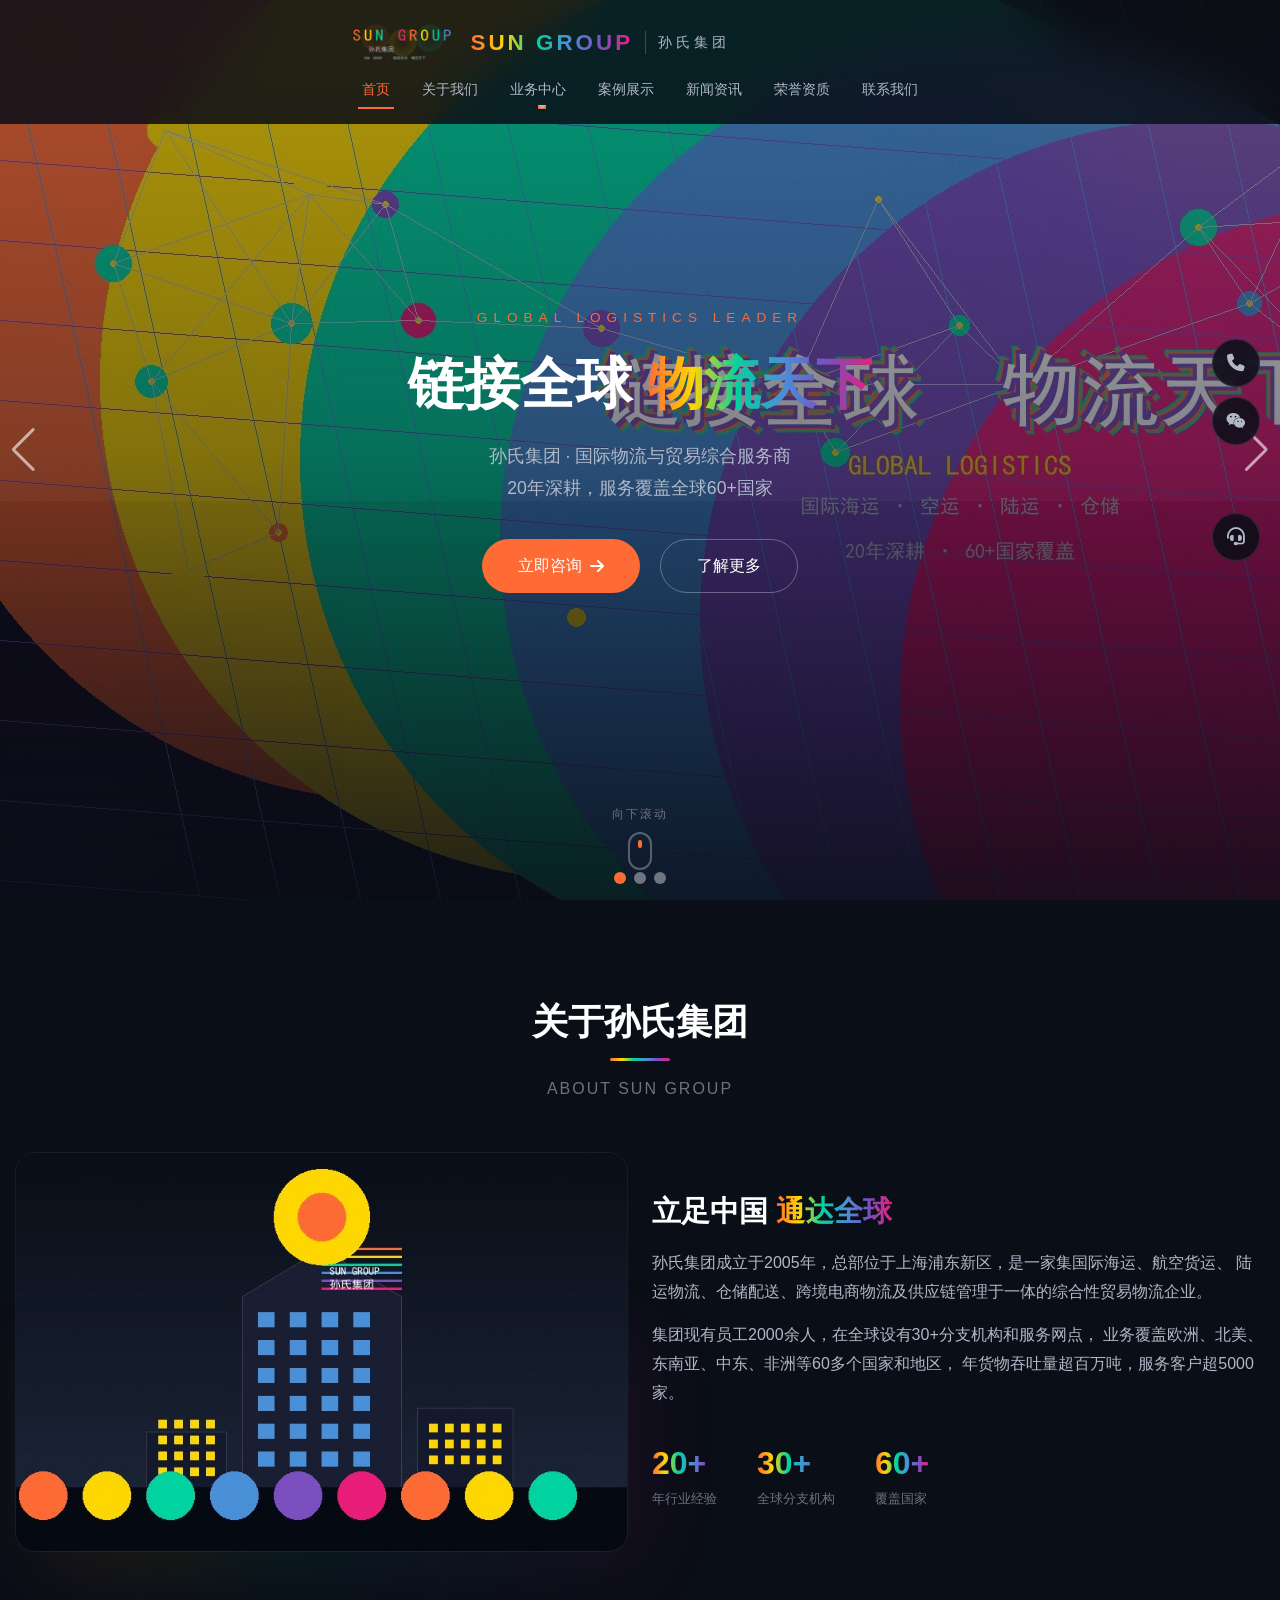
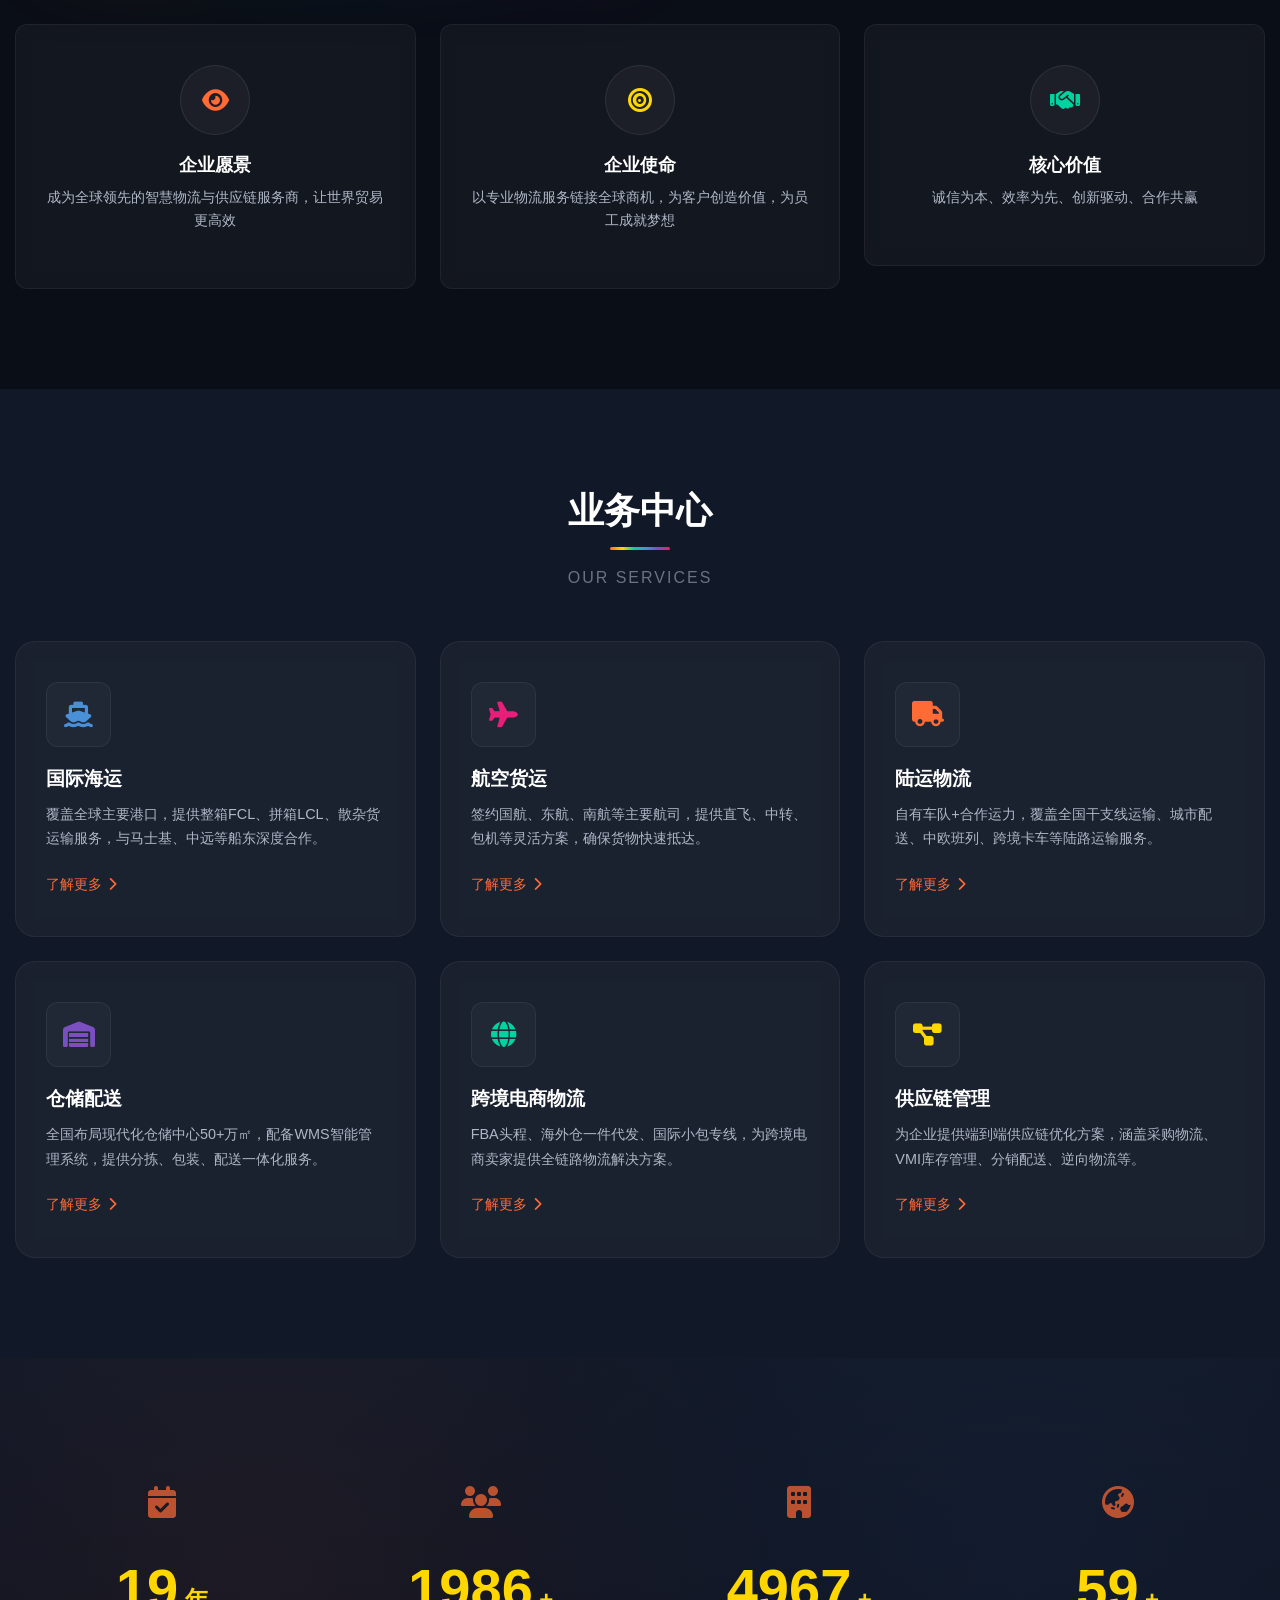
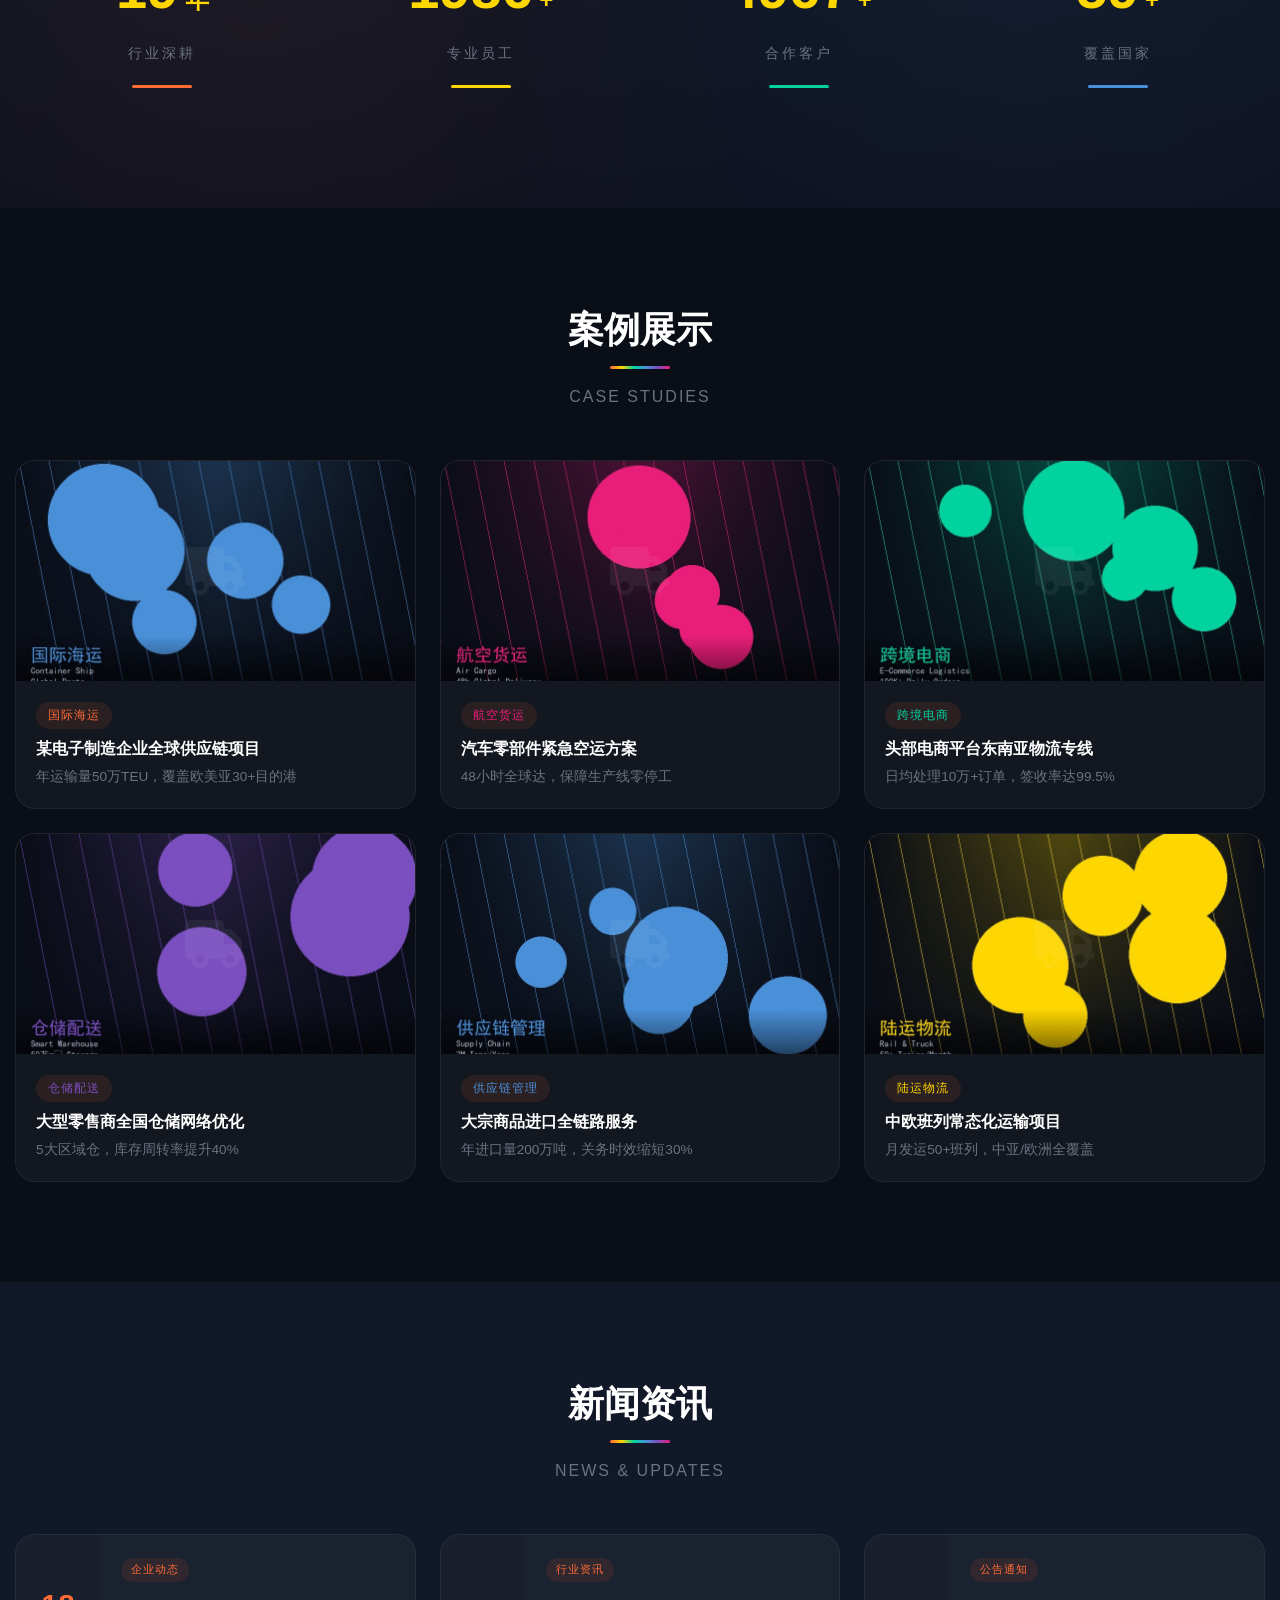
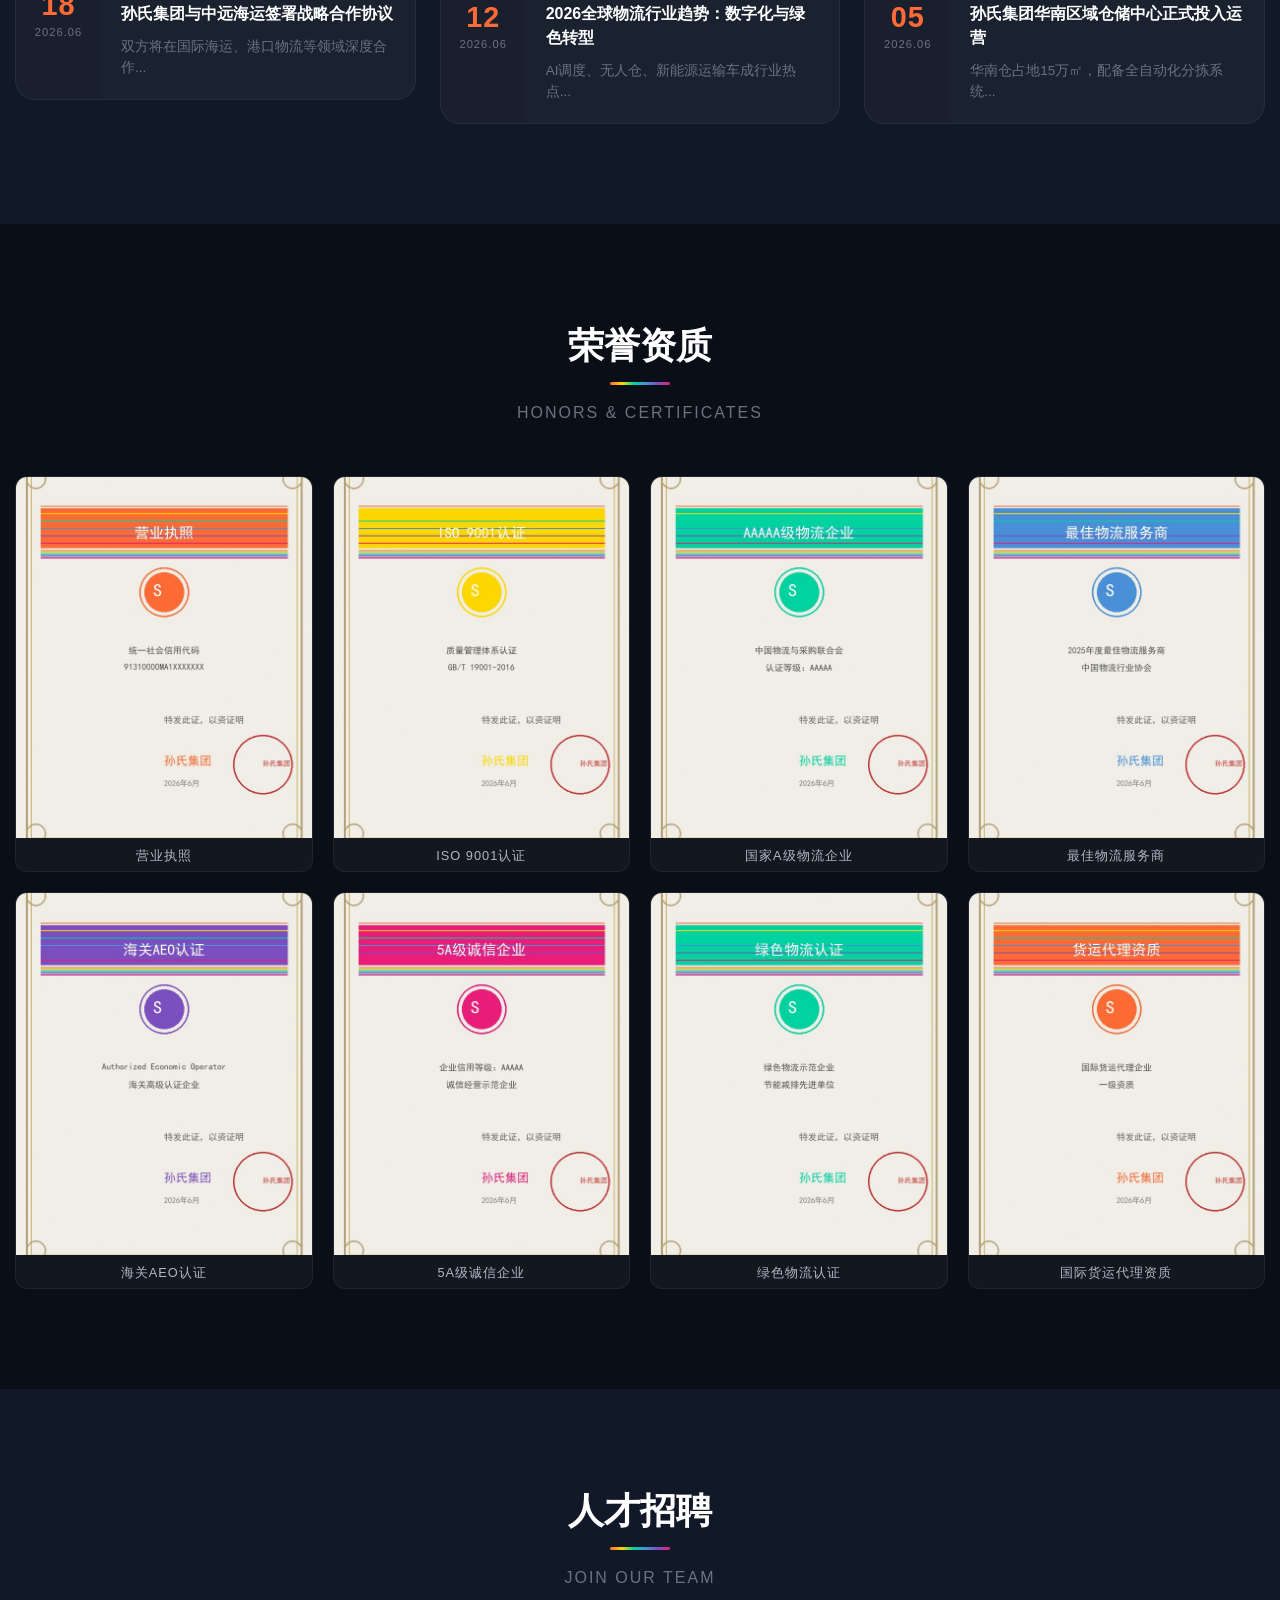
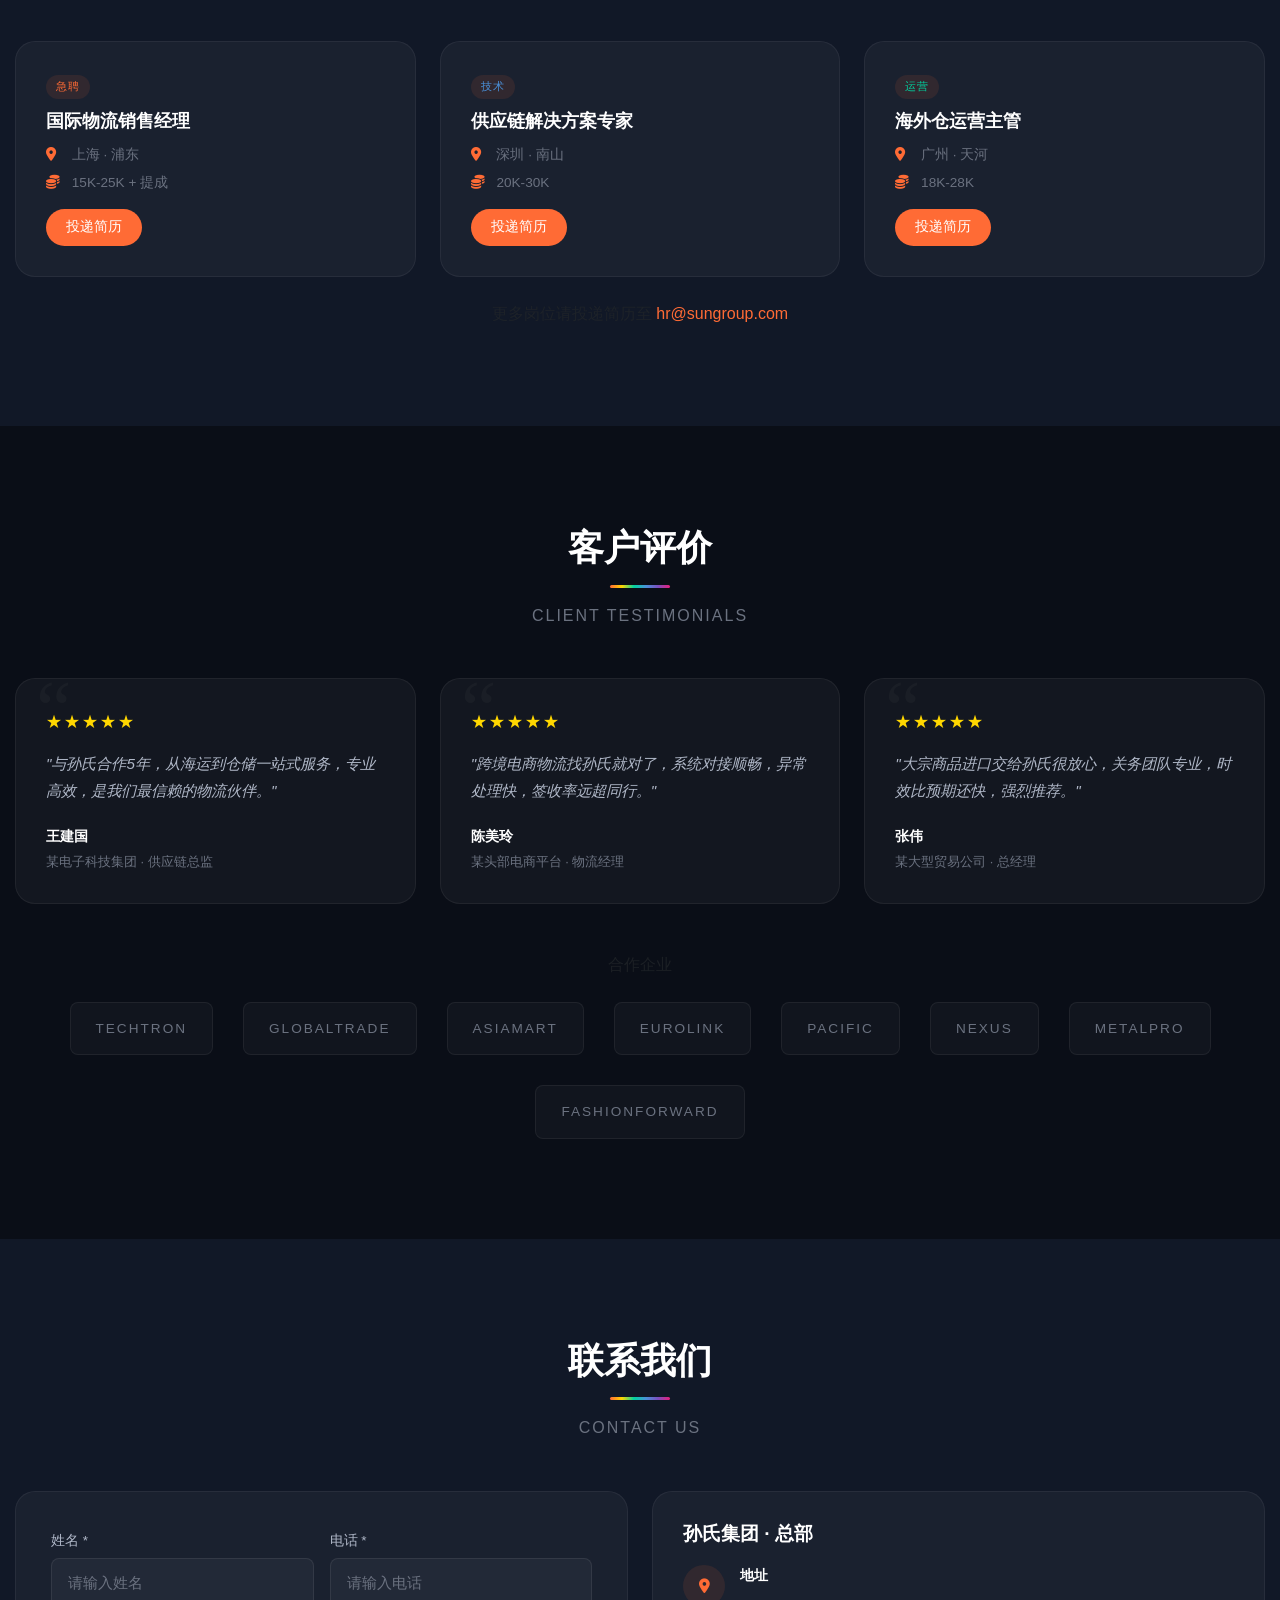
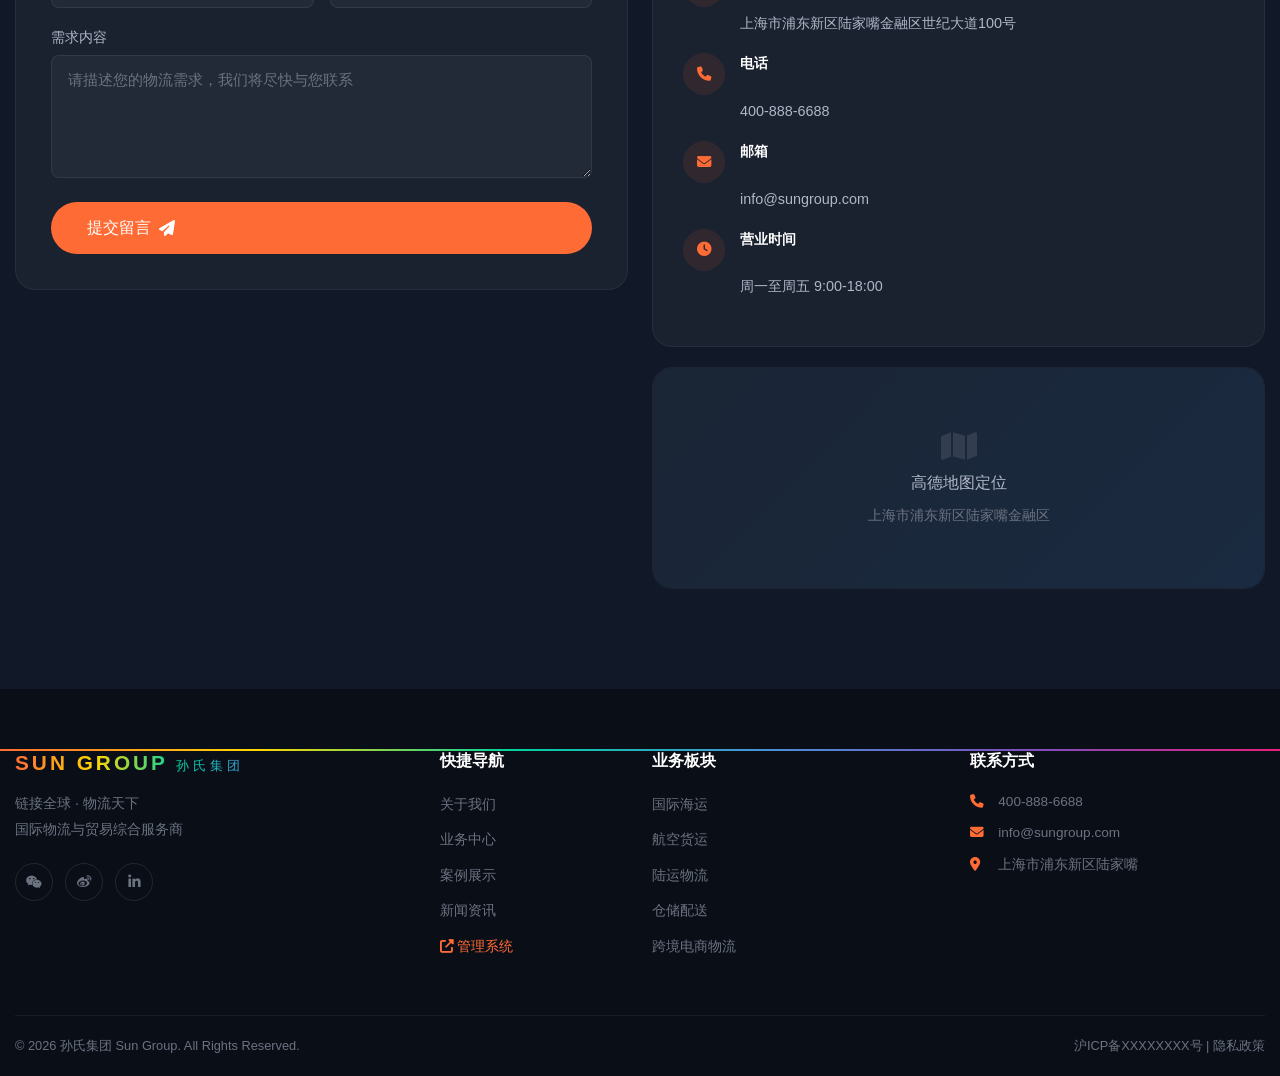
<file: index.html>
<!DOCTYPE html>
<html lang="zh-CN">
<head>
  <meta charset="UTF-8">
  <meta name="viewport" content="width=device-width, initial-scale=1.0">
  <meta name="description" content="孙氏集团 - 国际物流与贸易综合服务商。提供海运、空运、陆运、仓储、跨境电商物流一站式解决方案。链接全球，物流天下。">
  <meta name="keywords" content="孙氏集团,国际物流,贸易,海运,空运,仓储,跨境电商物流,供应链">
  <title>孙氏集团 | 国际物流与贸易综合服务商</title>

  <!-- Bootstrap 5.3 CSS -->
  <link href="https://cdn.jsdelivr.net/npm/bootstrap@5.3.3/dist/css/bootstrap.min.css" rel="stylesheet">
  <!-- Font Awesome 6 -->
  <link rel="stylesheet" href="https://cdn.jsdelivr.net/npm/@fortawesome/fontawesome-free@6.5.1/css/all.min.css">
  <!-- Swiper CSS -->
  <link rel="stylesheet" href="https://cdn.jsdelivr.net/npm/swiper@11/swiper-bundle.min.css">
  <!-- AOS CSS -->
  <link href="https://cdn.jsdelivr.net/npm/aos@2.3.4/dist/aos.css" rel="stylesheet">

  <link rel="stylesheet" href="css/style.css">
  <link rel="stylesheet" href="css/responsive.css">
  <link rel="icon" href="images/favicon.ico" type="image/x-icon">
</head>
<body>

  <!-- Navigation -->
  <nav id="navbar" class="navbar navbar-expand-lg fixed-top">
    <div class="container-custom">
      <a class="navbar-brand" href="#home">
        <img src="images/logo.png" alt="孙氏集团" class="brand-logo">
        <span class="brand-text">SUN GROUP</span>
        <span class="brand-cn">孙氏集团</span>
      </a>
      <button class="navbar-toggler" type="button" id="navToggle" aria-label="导航菜单">
        <span class="toggler-bar"></span>
        <span class="toggler-bar"></span>
        <span class="toggler-bar"></span>
      </button>
      <div class="collapse navbar-collapse" id="navMenu">
        <ul class="navbar-nav ms-auto">
          <li class="nav-item"><a class="nav-link active" href="#home">首页</a></li>
          <li class="nav-item"><a class="nav-link" href="#about">关于我们</a></li>
          <li class="nav-item dropdown">
            <a class="nav-link dropdown-toggle" href="#" role="button" data-bs-toggle="dropdown">
              业务中心
            </a>
            <ul class="dropdown-menu">
              <li><a class="dropdown-item" href="#products">国际海运</a></li>
              <li><a class="dropdown-item" href="#products">航空货运</a></li>
              <li><a class="dropdown-item" href="#products">陆运物流</a></li>
              <li><a class="dropdown-item" href="#products">仓储配送</a></li>
              <li><a class="dropdown-item" href="#products">跨境电商</a></li>
              <li><a class="dropdown-item" href="#products">供应链管理</a></li>
            </ul>
          </li>
          <li class="nav-item"><a class="nav-link" href="#cases">案例展示</a></li>
          <li class="nav-item"><a class="nav-link" href="#news">新闻资讯</a></li>
          <li class="nav-item"><a class="nav-link" href="#honor">荣誉资质</a></li>
          <li class="nav-item"><a class="nav-link" href="#contact">联系我们</a></li>
        </ul>
      </div>
    </div>
    <div class="navbar-rainbow-line"></div>
  </nav>

  <!-- Hero Banner -->
  <section id="home" class="hero-section">
    <div class="swiper hero-swiper">
      <div class="swiper-wrapper">

        <!-- Slide 1 -->
        <div class="swiper-slide hero-slide slide-1" style="background-image: url('images/banner/slide-1.jpg');">
          <div class="hero-overlay"></div>
          <div class="hero-content" data-aos="fade-up">
            <p class="hero-tagline">GLOBAL LOGISTICS LEADER</p>
            <h1 class="hero-title">链接全球 <span class="highlight">物流天下</span></h1>
            <p class="hero-desc">孙氏集团 · 国际物流与贸易综合服务商<br>20年深耕，服务覆盖全球60+国家</p>
            <div class="hero-btns">
              <a href="#contact" class="btn btn-primary-custom">立即咨询 <i class="fas fa-arrow-right"></i></a>
              <a href="#about" class="btn btn-outline-custom">了解更多</a>
            </div>
          </div>
        </div>

        <!-- Slide 2 -->
        <div class="swiper-slide hero-slide slide-2" style="background-image: url('images/banner/slide-2.jpg');">
          <div class="hero-overlay"></div>
          <div class="hero-content">
            <p class="hero-tagline">SMART SUPPLY CHAIN</p>
            <h1 class="hero-title">智慧供应链 <span class="highlight">解决方案</span></h1>
            <p class="hero-desc">从港口到门，从仓储到配送，一站式全链路服务</p>
            <div class="hero-btns">
              <a href="#products" class="btn btn-primary-custom">探索业务 <i class="fas fa-arrow-right"></i></a>
              <a href="#cases" class="btn btn-outline-custom">查看案例</a>
            </div>
          </div>
        </div>

        <!-- Slide 3 -->
        <div class="swiper-slide hero-slide slide-3" style="background-image: url('images/banner/slide-3.jpg');">
          <div class="hero-overlay"></div>
          <div class="hero-content">
            <p class="hero-tagline">TRUSTED BY 5000+ CLIENTS</p>
            <h1 class="hero-title">信赖之选 <span class="highlight">共赢未来</span></h1>
            <p class="hero-desc">5000+企业客户的选择，年吞吐量超百万吨</p>
            <div class="hero-btns">
              <a href="#contact" class="btn btn-primary-custom">合作洽谈 <i class="fas fa-arrow-right"></i></a>
              <a href="#about" class="btn btn-outline-custom">集团实力</a>
            </div>
          </div>
        </div>

      </div>
      <!-- Pagination -->
      <div class="swiper-pagination"></div>
      <!-- Navigation arrows -->
      <div class="swiper-button-prev"></div>
      <div class="swiper-button-next"></div>
    </div>
    <!-- Scroll indicator -->
    <div class="scroll-indicator">
      <span>向下滚动</span>
      <div class="scroll-mouse">
        <div class="scroll-wheel"></div>
      </div>
    </div>
  </section>

  <!-- About -->
  <section id="about" class="section-padding bg-primary-dark">
    <div class="container-custom">
      <h2 class="section-title" data-aos="fade-up">关于孙氏集团</h2>
      <p class="section-subtitle" data-aos="fade-up" data-aos-delay="100">ABOUT SUN GROUP</p>
      <div class="row align-items-center mb-5">
        <div class="col-lg-6" data-aos="fade-right">
          <div class="about-image-wrapper">
            <img src="images/about/headquarters.jpg" alt="孙氏集团总部" class="about-image-placeholder">
            <div class="about-image-glow"></div>
          </div>
        </div>
        <div class="col-lg-6" data-aos="fade-left">
          <h3 class="about-heading">立足中国 <span class="highlight">通达全球</span></h3>
          <p class="about-text">
            孙氏集团成立于2005年，总部位于上海浦东新区，是一家集国际海运、航空货运、
            陆运物流、仓储配送、跨境电商物流及供应链管理于一体的综合性贸易物流企业。
          </p>
          <p class="about-text">
            集团现有员工2000余人，在全球设有30+分支机构和服务网点，
            业务覆盖欧洲、北美、东南亚、中东、非洲等60多个国家和地区，
            年货物吞吐量超百万吨，服务客户超5000家。
          </p>
          <div class="about-stats-mini">
            <div class="stat-mini-item">
              <span class="stat-mini-num">20+</span>
              <span class="stat-mini-label">年行业经验</span>
            </div>
            <div class="stat-mini-item">
              <span class="stat-mini-num">30+</span>
              <span class="stat-mini-label">全球分支机构</span>
            </div>
            <div class="stat-mini-item">
              <span class="stat-mini-num">60+</span>
              <span class="stat-mini-label">覆盖国家</span>
            </div>
          </div>
        </div>
      </div>
      <!-- 企业文化卡片 -->
      <div class="row g-4 mt-4">
        <div class="col-md-4" data-aos="fade-up" data-aos-delay="0">
          <div class="culture-card">
            <div class="culture-icon" style="--accent: var(--primary)"><i class="fas fa-eye"></i></div>
            <h4>企业愿景</h4>
            <p>成为全球领先的智慧物流与供应链服务商，让世界贸易更高效</p>
          </div>
        </div>
        <div class="col-md-4" data-aos="fade-up" data-aos-delay="100">
          <div class="culture-card">
            <div class="culture-icon" style="--accent: var(--secondary)"><i class="fas fa-bullseye"></i></div>
            <h4>企业使命</h4>
            <p>以专业物流服务链接全球商机，为客户创造价值，为员工成就梦想</p>
          </div>
        </div>
        <div class="col-md-4" data-aos="fade-up" data-aos-delay="200">
          <div class="culture-card">
            <div class="culture-icon" style="--accent: var(--accent-green)"><i class="fas fa-handshake"></i></div>
            <h4>核心价值</h4>
            <p>诚信为本、效率为先、创新驱动、合作共赢</p>
          </div>
        </div>
      </div>
    </div>
  </section>

  <!-- Products -->
  <section id="products" class="section-padding bg-secondary-dark">
    <div class="container-custom">
      <h2 class="section-title" data-aos="fade-up">业务中心</h2>
      <p class="section-subtitle" data-aos="fade-up" data-aos-delay="100">OUR SERVICES</p>
      <div class="row g-4">
        <div class="col-lg-4 col-md-6" data-aos="fade-up" data-aos-delay="0">
          <div class="service-card">
            <div class="service-icon" style="--accent: var(--accent-blue)">
              <i class="fas fa-ship"></i>
            </div>
            <h4>国际海运</h4>
            <p>覆盖全球主要港口，提供整箱FCL、拼箱LCL、散杂货运输服务，与马士基、中远等船东深度合作。</p>
            <a href="#contact" class="service-link">了解更多 <i class="fas fa-chevron-right"></i></a>
            <div class="service-card-glow"></div>
          </div>
        </div>
        <div class="col-lg-4 col-md-6" data-aos="fade-up" data-aos-delay="100">
          <div class="service-card">
            <div class="service-icon" style="--accent: var(--accent-rose)">
              <i class="fas fa-plane"></i>
            </div>
            <h4>航空货运</h4>
            <p>签约国航、东航、南航等主要航司，提供直飞、中转、包机等灵活方案，确保货物快速抵达。</p>
            <a href="#contact" class="service-link">了解更多 <i class="fas fa-chevron-right"></i></a>
            <div class="service-card-glow"></div>
          </div>
        </div>
        <div class="col-lg-4 col-md-6" data-aos="fade-up" data-aos-delay="200">
          <div class="service-card">
            <div class="service-icon" style="--accent: var(--primary)">
              <i class="fas fa-truck"></i>
            </div>
            <h4>陆运物流</h4>
            <p>自有车队+合作运力，覆盖全国干支线运输、城市配送、中欧班列、跨境卡车等陆路运输服务。</p>
            <a href="#contact" class="service-link">了解更多 <i class="fas fa-chevron-right"></i></a>
            <div class="service-card-glow"></div>
          </div>
        </div>
        <div class="col-lg-4 col-md-6" data-aos="fade-up" data-aos-delay="0">
          <div class="service-card">
            <div class="service-icon" style="--accent: var(--accent-purple)">
              <i class="fas fa-warehouse"></i>
            </div>
            <h4>仓储配送</h4>
            <p>全国布局现代化仓储中心50+万㎡，配备WMS智能管理系统，提供分拣、包装、配送一体化服务。</p>
            <a href="#contact" class="service-link">了解更多 <i class="fas fa-chevron-right"></i></a>
            <div class="service-card-glow"></div>
          </div>
        </div>
        <div class="col-lg-4 col-md-6" data-aos="fade-up" data-aos-delay="100">
          <div class="service-card">
            <div class="service-icon" style="--accent: var(--accent-green)">
              <i class="fas fa-globe"></i>
            </div>
            <h4>跨境电商物流</h4>
            <p>FBA头程、海外仓一件代发、国际小包专线，为跨境电商卖家提供全链路物流解决方案。</p>
            <a href="#contact" class="service-link">了解更多 <i class="fas fa-chevron-right"></i></a>
            <div class="service-card-glow"></div>
          </div>
        </div>
        <div class="col-lg-4 col-md-6" data-aos="fade-up" data-aos-delay="200">
          <div class="service-card">
            <div class="service-icon" style="--accent: var(--secondary)">
              <i class="fas fa-diagram-project"></i>
            </div>
            <h4>供应链管理</h4>
            <p>为企业提供端到端供应链优化方案，涵盖采购物流、VMI库存管理、分销配送、逆向物流等。</p>
            <a href="#contact" class="service-link">了解更多 <i class="fas fa-chevron-right"></i></a>
            <div class="service-card-glow"></div>
          </div>
        </div>
      </div>
    </div>
  </section>

  <!-- Data Dashboard -->
  <section id="stats" class="stats-section">
    <div class="stats-overlay"></div>
    <div class="container-custom">
      <div class="row g-4">
        <div class="col-lg-3 col-6" data-aos="fade-up" data-aos-delay="0">
          <div class="stat-card">
            <div class="stat-icon"><i class="fas fa-calendar-check"></i></div>
            <div class="stat-number" data-target="20">0</div>
            <div class="stat-suffix">年</div>
            <div class="stat-label">行业深耕</div>
            <div class="stat-bar" style="--bar-color: var(--primary)"></div>
          </div>
        </div>
        <div class="col-lg-3 col-6" data-aos="fade-up" data-aos-delay="100">
          <div class="stat-card">
            <div class="stat-icon"><i class="fas fa-users"></i></div>
            <div class="stat-number" data-target="2000">0</div>
            <div class="stat-suffix">+</div>
            <div class="stat-label">专业员工</div>
            <div class="stat-bar" style="--bar-color: var(--secondary)"></div>
          </div>
        </div>
        <div class="col-lg-3 col-6" data-aos="fade-up" data-aos-delay="200">
          <div class="stat-card">
            <div class="stat-icon"><i class="fas fa-building"></i></div>
            <div class="stat-number" data-target="5000">0</div>
            <div class="stat-suffix">+</div>
            <div class="stat-label">合作客户</div>
            <div class="stat-bar" style="--bar-color: var(--accent-green)"></div>
          </div>
        </div>
        <div class="col-lg-3 col-6" data-aos="fade-up" data-aos-delay="300">
          <div class="stat-card">
            <div class="stat-icon"><i class="fas fa-earth-asia"></i></div>
            <div class="stat-number" data-target="60">0</div>
            <div class="stat-suffix">+</div>
            <div class="stat-label">覆盖国家</div>
            <div class="stat-bar" style="--bar-color: var(--accent-blue)"></div>
          </div>
        </div>
      </div>
    </div>
  </section>

  <!-- Cases -->
  <section id="cases" class="section-padding bg-primary-dark">
    <div class="container-custom">
      <h2 class="section-title" data-aos="fade-up">案例展示</h2>
      <p class="section-subtitle" data-aos="fade-up" data-aos-delay="100">CASE STUDIES</p>
      <div class="row g-4">
        <div class="col-lg-4 col-md-6" data-aos="fade-up" data-aos-delay="0">
          <div class="case-card" onclick="openLightbox(0)">
            <div class="case-thumb" style="background-image: url('images/cases/case-1.jpg'); background-size: cover;">
              <div class="case-overlay"><span><i class="fas fa-search-plus"></i> 查看详情</span></div>
            </div>
            <div class="case-info">
              <span class="case-tag" style="--tag-color: var(--primary)">国际海运</span>
              <h4>某电子制造企业全球供应链项目</h4>
              <p>年运输量50万TEU，覆盖欧美亚30+目的港</p>
            </div>
          </div>
        </div>
        <div class="col-lg-4 col-md-6" data-aos="fade-up" data-aos-delay="100">
          <div class="case-card" onclick="openLightbox(1)">
            <div class="case-thumb" style="background-image: url('images/cases/case-2.jpg'); background-size: cover;">
              <div class="case-overlay"><span><i class="fas fa-search-plus"></i> 查看详情</span></div>
            </div>
            <div class="case-info">
              <span class="case-tag" style="--tag-color: var(--accent-rose)">航空货运</span>
              <h4>汽车零部件紧急空运方案</h4>
              <p>48小时全球达，保障生产线零停工</p>
            </div>
          </div>
        </div>
        <div class="col-lg-4 col-md-6" data-aos="fade-up" data-aos-delay="200">
          <div class="case-card" onclick="openLightbox(2)">
            <div class="case-thumb" style="background-image: url('images/cases/case-3.jpg'); background-size: cover;">
              <div class="case-overlay"><span><i class="fas fa-search-plus"></i> 查看详情</span></div>
            </div>
            <div class="case-info">
              <span class="case-tag" style="--tag-color: var(--accent-green)">跨境电商</span>
              <h4>头部电商平台东南亚物流专线</h4>
              <p>日均处理10万+订单，签收率达99.5%</p>
            </div>
          </div>
        </div>
        <div class="col-lg-4 col-md-6" data-aos="fade-up" data-aos-delay="0">
          <div class="case-card" onclick="openLightbox(3)">
            <div class="case-thumb" style="background-image: url('images/cases/case-4.jpg'); background-size: cover;">
              <div class="case-overlay"><span><i class="fas fa-search-plus"></i> 查看详情</span></div>
            </div>
            <div class="case-info">
              <span class="case-tag" style="--tag-color: var(--accent-purple)">仓储配送</span>
              <h4>大型零售商全国仓储网络优化</h4>
              <p>5大区域仓，库存周转率提升40%</p>
            </div>
          </div>
        </div>
        <div class="col-lg-4 col-md-6" data-aos="fade-up" data-aos-delay="100">
          <div class="case-card" onclick="openLightbox(4)">
            <div class="case-thumb" style="background-image: url('images/cases/case-5.jpg'); background-size: cover;">
              <div class="case-overlay"><span><i class="fas fa-search-plus"></i> 查看详情</span></div>
            </div>
            <div class="case-info">
              <span class="case-tag" style="--tag-color: var(--accent-blue)">供应链管理</span>
              <h4>大宗商品进口全链路服务</h4>
              <p>年进口量200万吨，关务时效缩短30%</p>
            </div>
          </div>
        </div>
        <div class="col-lg-4 col-md-6" data-aos="fade-up" data-aos-delay="200">
          <div class="case-card" onclick="openLightbox(5)">
            <div class="case-thumb" style="background-image: url('images/cases/case-6.jpg'); background-size: cover;">
              <div class="case-overlay"><span><i class="fas fa-search-plus"></i> 查看详情</span></div>
            </div>
            <div class="case-info">
              <span class="case-tag" style="--tag-color: var(--secondary)">陆运物流</span>
              <h4>中欧班列常态化运输项目</h4>
              <p>月发运50+班列，中亚/欧洲全覆盖</p>
            </div>
          </div>
        </div>
      </div>
    </div>
    <!-- Lightbox -->
    <div id="lightbox" class="lightbox">
      <span class="lightbox-close" onclick="closeLightbox()">&times;</span>
      <button class="lightbox-prev" onclick="changeLightbox(-1)"><i class="fas fa-chevron-left"></i></button>
      <button class="lightbox-next" onclick="changeLightbox(1)"><i class="fas fa-chevron-right"></i></button>
      <div class="lightbox-content" id="lightboxContent"></div>
    </div>
  </section>

  <!-- News -->
  <section id="news" class="section-padding bg-secondary-dark">
    <div class="container-custom">
      <h2 class="section-title" data-aos="fade-up">新闻资讯</h2>
      <p class="section-subtitle" data-aos="fade-up" data-aos-delay="100">NEWS & UPDATES</p>
      <div class="row g-4">
        <div class="col-lg-4 col-md-6" data-aos="fade-up" data-aos-delay="0">
          <div class="news-card">
            <div class="news-date"><span>18</span>2026.06</div>
            <div class="news-body">
              <span class="news-tag">企业动态</span>
              <h4>孙氏集团与中远海运签署战略合作协议</h4>
              <p>双方将在国际海运、港口物流等领域深度合作...</p>
            </div>
          </div>
        </div>
        <div class="col-lg-4 col-md-6" data-aos="fade-up" data-aos-delay="100">
          <div class="news-card">
            <div class="news-date"><span>12</span>2026.06</div>
            <div class="news-body">
              <span class="news-tag">行业资讯</span>
              <h4>2026全球物流行业趋势：数字化与绿色转型</h4>
              <p>AI调度、无人仓、新能源运输车成行业热点...</p>
            </div>
          </div>
        </div>
        <div class="col-lg-4 col-md-6" data-aos="fade-up" data-aos-delay="200">
          <div class="news-card">
            <div class="news-date"><span>05</span>2026.06</div>
            <div class="news-body">
              <span class="news-tag">公告通知</span>
              <h4>孙氏集团华南区域仓储中心正式投入运营</h4>
              <p>华南仓占地15万㎡，配备全自动化分拣系统...</p>
            </div>
          </div>
        </div>
      </div>
    </div>
  </section>

  <!-- Honor -->
  <section id="honor" class="section-padding bg-primary-dark">
    <div class="container-custom">
      <h2 class="section-title" data-aos="fade-up">荣誉资质</h2>
      <p class="section-subtitle" data-aos="fade-up" data-aos-delay="100">HONORS & CERTIFICATES</p>
      <div class="honor-grid">
        <div class="honor-item" data-aos="zoom-in" data-aos-delay="0" onclick="openHonorLightbox(0)">
          <div class="honor-thumb"><img src="images/honor/cert-1.jpg" alt="营业执照"><span>营业执照</span></div>
        </div>
        <div class="honor-item" data-aos="zoom-in" data-aos-delay="50" onclick="openHonorLightbox(1)">
          <div class="honor-thumb"><img src="images/honor/cert-2.jpg" alt="ISO 9001认证"><span>ISO 9001认证</span></div>
        </div>
        <div class="honor-item" data-aos="zoom-in" data-aos-delay="100" onclick="openHonorLightbox(2)">
          <div class="honor-thumb"><img src="images/honor/cert-3.jpg" alt="国家A级物流企业"><span>国家A级物流企业</span></div>
        </div>
        <div class="honor-item" data-aos="zoom-in" data-aos-delay="150" onclick="openHonorLightbox(3)">
          <div class="honor-thumb"><img src="images/honor/cert-4.jpg" alt="最佳物流服务商"><span>最佳物流服务商</span></div>
        </div>
        <div class="honor-item" data-aos="zoom-in" data-aos-delay="200" onclick="openHonorLightbox(4)">
          <div class="honor-thumb"><img src="images/honor/cert-5.jpg" alt="海关AEO认证"><span>海关AEO认证</span></div>
        </div>
        <div class="honor-item" data-aos="zoom-in" data-aos-delay="250" onclick="openHonorLightbox(5)">
          <div class="honor-thumb"><img src="images/honor/cert-6.jpg" alt="5A级诚信企业"><span>5A级诚信企业</span></div>
        </div>
        <div class="honor-item" data-aos="zoom-in" data-aos-delay="300" onclick="openHonorLightbox(6)">
          <div class="honor-thumb"><img src="images/honor/cert-7.jpg" alt="绿色物流认证"><span>绿色物流认证</span></div>
        </div>
        <div class="honor-item" data-aos="zoom-in" data-aos-delay="350" onclick="openHonorLightbox(7)">
          <div class="honor-thumb"><img src="images/honor/cert-8.jpg" alt="国际货运代理资质"><span>国际货运代理资质</span></div>
        </div>
      </div>
    </div>
    <div id="honorLightbox" class="lightbox">
      <span class="lightbox-close" onclick="closeHonorLightbox()">&times;</span>
      <button class="lightbox-prev" onclick="changeHonorLightbox(-1)"><i class="fas fa-chevron-left"></i></button>
      <button class="lightbox-next" onclick="changeHonorLightbox(1)"><i class="fas fa-chevron-right"></i></button>
      <div class="lightbox-content" id="honorLightboxContent"></div>
    </div>
  </section>

  <!-- Recruitment -->
  <section id="recruit" class="section-padding bg-secondary-dark">
    <div class="container-custom">
      <h2 class="section-title" data-aos="fade-up">人才招聘</h2>
      <p class="section-subtitle" data-aos="fade-up" data-aos-delay="100">JOIN OUR TEAM</p>
      <div class="row g-4">
        <div class="col-lg-4 col-md-6" data-aos="fade-up" data-aos-delay="0">
          <div class="job-card">
            <span class="job-type" style="--tag-color: var(--primary)">急聘</span>
            <h4>国际物流销售经理</h4>
            <p class="job-loc"><i class="fas fa-map-marker-alt"></i> 上海 · 浦东</p>
            <p class="job-salary"><i class="fas fa-coins"></i> 15K-25K + 提成</p>
            <a href="#contact" class="btn btn-primary-custom btn-sm">投递简历</a>
          </div>
        </div>
        <div class="col-lg-4 col-md-6" data-aos="fade-up" data-aos-delay="100">
          <div class="job-card">
            <span class="job-type" style="--tag-color: var(--accent-blue)">技术</span>
            <h4>供应链解决方案专家</h4>
            <p class="job-loc"><i class="fas fa-map-marker-alt"></i> 深圳 · 南山</p>
            <p class="job-salary"><i class="fas fa-coins"></i> 20K-30K</p>
            <a href="#contact" class="btn btn-primary-custom btn-sm">投递简历</a>
          </div>
        </div>
        <div class="col-lg-4 col-md-6" data-aos="fade-up" data-aos-delay="200">
          <div class="job-card">
            <span class="job-type" style="--tag-color: var(--accent-green)">运营</span>
            <h4>海外仓运营主管</h4>
            <p class="job-loc"><i class="fas fa-map-marker-alt"></i> 广州 · 天河</p>
            <p class="job-salary"><i class="fas fa-coins"></i> 18K-28K</p>
            <a href="#contact" class="btn btn-primary-custom btn-sm">投递简历</a>
          </div>
        </div>
      </div>
      <div class="text-center mt-4" data-aos="fade-up">
        <p class="text-muted mb-0">更多岗位请投递简历至 <span style="color: var(--primary);">hr@sungroup.com</span></p>
      </div>
    </div>
  </section>

  <!-- Reviews -->
  <section id="reviews" class="section-padding bg-primary-dark">
    <div class="container-custom">
      <h2 class="section-title" data-aos="fade-up">客户评价</h2>
      <p class="section-subtitle" data-aos="fade-up" data-aos-delay="100">CLIENT TESTIMONIALS</p>
      <div class="row g-4 mb-5">
        <div class="col-md-4" data-aos="fade-up" data-aos-delay="0">
          <div class="review-card">
            <div class="review-stars">★★★★★</div>
            <p class="review-text">"与孙氏合作5年，从海运到仓储一站式服务，专业高效，是我们最信赖的物流伙伴。"</p>
            <div class="review-author"><strong>王建国</strong><span>某电子科技集团 · 供应链总监</span></div>
          </div>
        </div>
        <div class="col-md-4" data-aos="fade-up" data-aos-delay="100">
          <div class="review-card">
            <div class="review-stars">★★★★★</div>
            <p class="review-text">"跨境电商物流找孙氏就对了，系统对接顺畅，异常处理快，签收率远超同行。"</p>
            <div class="review-author"><strong>陈美玲</strong><span>某头部电商平台 · 物流经理</span></div>
          </div>
        </div>
        <div class="col-md-4" data-aos="fade-up" data-aos-delay="200">
          <div class="review-card">
            <div class="review-stars">★★★★★</div>
            <p class="review-text">"大宗商品进口交给孙氏很放心，关务团队专业，时效比预期还快，强烈推荐。"</p>
            <div class="review-author"><strong>张伟</strong><span>某大型贸易公司 · 总经理</span></div>
          </div>
        </div>
      </div>
      <div class="client-logos" data-aos="fade-up">
        <p class="text-muted text-center mb-4">合作企业</p>
        <div class="logo-wall">
          <div class="logo-item">TECHTRON</div>
          <div class="logo-item">GLOBALTRADE</div>
          <div class="logo-item">ASIAMART</div>
          <div class="logo-item">EUROLINK</div>
          <div class="logo-item">PACIFIC</div>
          <div class="logo-item">NEXUS</div>
          <div class="logo-item">METALPRO</div>
          <div class="logo-item">FASHIONFORWARD</div>
        </div>
      </div>
    </div>
  </section>

  <!-- Contact -->
  <section id="contact" class="section-padding bg-secondary-dark">
    <div class="container-custom">
      <h2 class="section-title" data-aos="fade-up">联系我们</h2>
      <p class="section-subtitle" data-aos="fade-up" data-aos-delay="100">CONTACT US</p>
      <div class="row g-4">
        <div class="col-lg-6" data-aos="fade-right">
          <form id="contactForm" class="contact-form" onsubmit="handleSubmit(event)">
            <div class="row g-3">
              <div class="col-md-6">
                <label class="form-label">姓名 *</label>
                <input type="text" class="form-control-custom" placeholder="请输入姓名" required>
              </div>
              <div class="col-md-6">
                <label class="form-label">电话 *</label>
                <input type="tel" class="form-control-custom" placeholder="请输入电话" required pattern="[\d\-+\s]{7,15}">
              </div>
              <div class="col-12">
                <label class="form-label">需求内容</label>
                <textarea class="form-control-custom" rows="4" placeholder="请描述您的物流需求，我们将尽快与您联系"></textarea>
              </div>
              <div class="col-12">
                <button type="submit" class="btn btn-primary-custom btn-lg w-100">提交留言 <i class="fas fa-paper-plane"></i></button>
              </div>
            </div>
          </form>
        </div>
        <div class="col-lg-6" data-aos="fade-left">
          <div class="contact-info-card">
            <h4>孙氏集团 · 总部</h4>
            <div class="contact-info-list">
              <div class="contact-info-item">
                <div class="ci-icon"><i class="fas fa-map-marker-alt"></i></div>
                <div><strong>地址</strong><br>上海市浦东新区陆家嘴金融区世纪大道100号</div>
              </div>
              <div class="contact-info-item">
                <div class="ci-icon"><i class="fas fa-phone"></i></div>
                <div><strong>电话</strong><br>400-888-6688</div>
              </div>
              <div class="contact-info-item">
                <div class="ci-icon"><i class="fas fa-envelope"></i></div>
                <div><strong>邮箱</strong><br>info@sungroup.com</div>
              </div>
              <div class="contact-info-item">
                <div class="ci-icon"><i class="fas fa-clock"></i></div>
                <div><strong>营业时间</strong><br>周一至周五 9:00-18:00</div>
              </div>
            </div>
          </div>
          <div class="map-container">
            <div class="map-placeholder">
              <i class="fas fa-map"></i>
              <span>高德地图定位</span>
              <small>上海市浦东新区陆家嘴金融区</small>
            </div>
          </div>
        </div>
      </div>
    </div>
  </section>

  <!-- Footer -->
  <footer id="footer">
    <div class="footer-rainbow-line"></div>
    <div class="container-custom">
      <div class="row g-4">
        <div class="col-lg-4">
          <h5 class="footer-brand">SUN GROUP <span>孙氏集团</span></h5>
          <p class="footer-about">链接全球 · 物流天下<br>国际物流与贸易综合服务商</p>
          <div class="footer-social">
            <a href="#"><i class="fab fa-weixin"></i></a>
            <a href="#"><i class="fab fa-weibo"></i></a>
            <a href="#"><i class="fab fa-linkedin-in"></i></a>
          </div>
        </div>
        <div class="col-lg-2 col-md-4">
          <h6>快捷导航</h6>
          <ul>
            <li><a href="#about">关于我们</a></li>
            <li><a href="#products">业务中心</a></li>
            <li><a href="#cases">案例展示</a></li>
            <li><a href="#news">新闻资讯</a></li>
            <li><a href="https://a73f78f191d11b.lhr.life/SunGroupERP/" target="_blank" style="color: var(--primary);"><i class="fas fa-external-link-alt"></i> 管理系统</a></li>
          </ul>
        </div>
        <div class="col-lg-3 col-md-4">
          <h6>业务板块</h6>
          <ul>
            <li><a href="#products">国际海运</a></li>
            <li><a href="#products">航空货运</a></li>
            <li><a href="#products">陆运物流</a></li>
            <li><a href="#products">仓储配送</a></li>
            <li><a href="#products">跨境电商物流</a></li>
          </ul>
        </div>
        <div class="col-lg-3 col-md-4">
          <h6>联系方式</h6>
          <ul class="footer-contact">
            <li><i class="fas fa-phone"></i> 400-888-6688</li>
            <li><i class="fas fa-envelope"></i> info@sungroup.com</li>
            <li><i class="fas fa-map-marker-alt"></i> 上海市浦东新区陆家嘴</li>
          </ul>
        </div>
      </div>
      <div class="footer-bottom">
        <p>&copy; 2026 孙氏集团 Sun Group. All Rights Reserved.</p>
        <p><a href="#">沪ICP备XXXXXXXX号</a> | <a href="#">隐私政策</a></p>
      </div>
    </div>
  </footer>

  <!-- Floating Toolbar -->
  <div id="floating-toolbar">
    <a href="tel:400-888-6688" class="float-btn" title="一键拨号">
      <i class="fas fa-phone"></i>
      <span class="float-tip">400-888-6688</span>
    </a>
    <a href="#" class="float-btn wechat-btn" title="微信咨询">
      <i class="fab fa-weixin"></i>
      <span class="float-tip wechat-qr">
        <span style="font-size:12px;line-height:1.4;">扫码添加<br>企业微信</span>
      </span>
    </a>
    <a href="#" class="float-btn" id="backToTop" title="返回顶部">
      <i class="fas fa-arrow-up"></i>
    </a>
    <a href="#contact" class="float-btn" title="在线咨询">
      <i class="fas fa-headset"></i>
    </a>
  </div>

  <!-- Toast -->
  <div id="toast" class="toast-notification">
    <i class="fas fa-check-circle"></i> 提交成功，我们将尽快与您联系！
  </div>

  <!-- Bootstrap JS -->
  <script src="https://cdn.jsdelivr.net/npm/bootstrap@5.3.3/dist/js/bootstrap.bundle.min.js"></script>
  <!-- Swiper JS -->
  <script src="https://cdn.jsdelivr.net/npm/swiper@11/swiper-bundle.min.js"></script>
  <!-- AOS JS -->
  <script src="https://cdn.jsdelivr.net/npm/aos@2.3.4/dist/aos.js"></script>

  <script src="js/main.js"></script>
</body>
</html>
</file>
<file: css/style.css>
/* ============================================
   孙氏集团企业官网 - 主样式表
   设计: 深邃暗金 + 彩虹渐变
   ============================================ */

/* --- CSS Variables --- */
:root {
  /* Rainbow Accent Colors */
  --primary:        #FF6B35;
  --secondary:      #FFD700;
  --accent-green:   #00D2A0;
  --accent-blue:    #4A90D9;
  --accent-purple:  #7B4FBF;
  --accent-rose:    #E91E7B;

  /* Dark Base */
  --bg-primary:     #0A0E17;
  --bg-secondary:   #111827;
  --bg-tertiary:    #1A1F2E;
  --bg-glass:       rgba(255, 255, 255, 0.04);

  /* Text */
  --text-primary:   #FFFFFF;
  --text-secondary: #B0B8C8;
  --text-muted:     #6B7280;

  /* Gradients */
  --gradient-rainbow: linear-gradient(90deg,
    #FF6B35, #FFD700, #00D2A0, #4A90D9, #7B4FBF, #E91E7B);
  --gradient-dark: linear-gradient(180deg, #0A0E17 0%, #111827 100%);

  /* Spacing */
  --section-padding: 100px 0;
  --container-max: 1320px;

  /* Border Radius */
  --radius-sm: 8px;
  --radius-md: 12px;
  --radius-lg: 20px;

  /* Transitions */
  --transition-fast: 0.2s ease;
  --transition-smooth: 0.4s cubic-bezier(0.25, 0.46, 0.45, 0.94);
}

/* --- Reset & Base --- */
* { margin: 0; padding: 0; box-sizing: border-box; }

html {
  scroll-behavior: smooth;
  scroll-padding-top: 80px;
}

body {
  font-family: "Microsoft YaHei", "Source Han Sans SC", "Roboto", sans-serif;
  background-color: var(--bg-primary);
  color: var(--text-secondary);
  line-height: 1.6;
  overflow-x: hidden;
}

/* --- Utility Classes --- */
.section-padding { padding: var(--section-padding); }
.bg-primary-dark { background-color: var(--bg-primary); }
.bg-secondary-dark { background-color: var(--bg-secondary); }
.bg-tertiary-dark { background-color: var(--bg-tertiary); }
.text-primary { color: var(--text-primary); }
.text-secondary { color: var(--text-secondary); }
.text-muted { color: var(--text-muted); }

.rainbow-divider {
  height: 2px;
  background: var(--gradient-rainbow);
  border: none;
  opacity: 0.6;
}

.container-custom {
  max-width: var(--container-max);
  margin: 0 auto;
  padding: 0 15px;
}

.section-title {
  font-size: 2.25rem;
  font-weight: 600;
  color: var(--text-primary);
  text-align: center;
  margin-bottom: 15px;
  position: relative;
}

.section-subtitle {
  font-size: 1rem;
  color: var(--text-muted);
  text-align: center;
  margin-bottom: 50px;
  letter-spacing: 2px;
}

.section-title::after {
  content: '';
  display: block;
  width: 60px;
  height: 3px;
  background: var(--gradient-rainbow);
  margin: 15px auto 0;
  border-radius: 2px;
}

/* Scrollbar */
::-webkit-scrollbar { width: 8px; }
::-webkit-scrollbar-track { background: var(--bg-primary); }
::-webkit-scrollbar-thumb { background: var(--bg-tertiary); border-radius: 4px; }
::-webkit-scrollbar-thumb:hover { background: var(--primary); }

/* ============================================
   Navigation
   ============================================ */
#navbar {
  background: rgba(10, 14, 23, 0.85);
  backdrop-filter: blur(20px);
  -webkit-backdrop-filter: blur(20px);
  padding: 15px 0;
  transition: var(--transition-smooth);
  z-index: 1000;
}

#navbar.scrolled {
  padding: 10px 0;
  background: rgba(10, 14, 23, 0.95);
}

.navbar-rainbow-line {
  position: absolute;
  bottom: 0;
  left: 0;
  right: 0;
  height: 2px;
  background: var(--gradient-rainbow);
  opacity: 0;
  transition: opacity 0.4s ease;
}

#navbar.scrolled .navbar-rainbow-line {
  opacity: 1;
}

.navbar-brand {
  display: flex;
  align-items: center;
  gap: 12px;
  text-decoration: none;
}

.brand-logo {
  height: 45px;
  width: auto;
}

.brand-text {
  font-family: "Roboto", sans-serif;
  font-size: 1.4rem;
  font-weight: 700;
  letter-spacing: 3px;
  background: var(--gradient-rainbow);
  -webkit-background-clip: text;
  -webkit-text-fill-color: transparent;
  background-clip: text;
}

.brand-cn {
  font-size: 0.9rem;
  color: var(--text-secondary);
  letter-spacing: 4px;
  padding-left: 12px;
  border-left: 1px solid rgba(255, 255, 255, 0.2);
}

.nav-link {
  color: var(--text-secondary) !important;
  font-size: 0.9rem;
  padding: 8px 16px !important;
  transition: var(--transition-fast);
  position: relative;
}

.nav-link:hover,
.nav-link.active {
  color: var(--primary) !important;
}

.nav-link::after {
  content: '';
  position: absolute;
  bottom: 0;
  left: 50%;
  transform: translateX(-50%);
  width: 0;
  height: 2px;
  background: var(--primary);
  transition: width 0.3s ease;
}

.nav-link:hover::after,
.nav-link.active::after {
  width: 60%;
}

/* Dropdown */
.dropdown-menu {
  background: rgba(17, 24, 39, 0.95);
  backdrop-filter: blur(10px);
  border: 1px solid rgba(255, 255, 255, 0.08);
  border-radius: var(--radius-sm);
  padding: 8px 0;
}

.dropdown-item {
  color: var(--text-secondary);
  font-size: 0.85rem;
  padding: 8px 20px;
  transition: var(--transition-fast);
}

.dropdown-item:hover {
  background: rgba(255, 107, 53, 0.1);
  color: var(--primary);
}

/* Toggler */
.navbar-toggler {
  border: none;
  padding: 0;
  width: 30px;
  height: 24px;
  position: relative;
  background: none;
  cursor: pointer;
}

.navbar-toggler:focus {
  box-shadow: none;
}

.toggler-bar {
  display: block;
  width: 100%;
  height: 2px;
  background: var(--text-primary);
  position: absolute;
  transition: var(--transition-smooth);
}

.toggler-bar:nth-child(1) { top: 0; }
.toggler-bar:nth-child(2) { top: 11px; }
.toggler-bar:nth-child(3) { top: 22px; }

.navbar-toggler.active .toggler-bar:nth-child(1) {
  top: 11px;
  transform: rotate(45deg);
}
.navbar-toggler.active .toggler-bar:nth-child(2) {
  opacity: 0;
}
.navbar-toggler.active .toggler-bar:nth-child(3) {
  top: 11px;
  transform: rotate(-45deg);
}

/* ============================================
   Hero Section
   ============================================ */
.hero-section {
  position: relative;
  width: 100%;
  height: 100vh;
  min-height: 600px;
  overflow: hidden;
}

.hero-swiper,
.hero-slide {
  width: 100%;
  height: 100%;
}

.hero-slide {
  background-size: cover;
  background-position: center;
  display: flex;
  align-items: center;
  justify-content: center;
}

.slide-1 {
  background: linear-gradient(135deg, #0A0E17 0%, #1a1040 30%, #0a1a30 60%, #0A0E17 100%);
}
.slide-2 {
  background: linear-gradient(135deg, #0A0E17 0%, #1a1525 30%, #0f1a2e 60%, #0A0E17 100%);
}
.slide-3 {
  background: linear-gradient(135deg, #0A0E17 0%, #1a0f25 30%, #0d1a28 60%, #0A0E17 100%);
}

/* Animated rainbow accent on hero */
.hero-slide::before {
  content: '';
  position: absolute;
  top: -50%;
  right: -30%;
  width: 800px;
  height: 800px;
  background: radial-gradient(circle,
    rgba(255, 107, 53, 0.15) 0%,
    rgba(255, 215, 0, 0.08) 30%,
    rgba(74, 144, 217, 0.05) 60%,
    transparent 100%);
  animation: heroGlow 8s ease-in-out infinite alternate;
  pointer-events: none;
}

.hero-slide::after {
  content: '';
  position: absolute;
  bottom: -30%;
  left: -20%;
  width: 600px;
  height: 600px;
  background: radial-gradient(circle,
    rgba(123, 79, 191, 0.12) 0%,
    rgba(233, 30, 123, 0.06) 40%,
    transparent 100%);
  animation: heroGlow 6s ease-in-out 2s infinite alternate;
  pointer-events: none;
}

@keyframes heroGlow {
  0% { transform: scale(1) translate(0, 0); opacity: 0.6; }
  100% { transform: scale(1.3) translate(-5%, 5%); opacity: 1; }
}

.hero-overlay {
  position: absolute;
  inset: 0;
  background: linear-gradient(180deg,
    rgba(10, 14, 23, 0.3) 0%,
    rgba(10, 14, 23, 0.5) 50%,
    rgba(10, 14, 23, 0.9) 100%);
  z-index: 1;
}

.hero-content {
  position: relative;
  z-index: 2;
  text-align: center;
  padding: 0 20px;
  max-width: 800px;
}

.hero-tagline {
  font-family: "Roboto", sans-serif;
  font-size: 0.85rem;
  letter-spacing: 6px;
  color: var(--primary);
  margin-bottom: 20px;
  animation: fadeInUp 1s ease 0.2s both;
}

.hero-title {
  font-size: 3.5rem;
  font-weight: 700;
  color: var(--text-primary);
  margin-bottom: 20px;
  line-height: 1.3;
  animation: fadeInUp 1s ease 0.4s both;
}

.hero-title .highlight {
  background: var(--gradient-rainbow);
  -webkit-background-clip: text;
  -webkit-text-fill-color: transparent;
  background-clip: text;
}

.hero-desc {
  font-size: 1.1rem;
  color: var(--text-secondary);
  margin-bottom: 35px;
  line-height: 1.8;
  animation: fadeInUp 1s ease 0.6s both;
}

.hero-btns {
  display: flex;
  gap: 20px;
  justify-content: center;
  flex-wrap: wrap;
  animation: fadeInUp 1s ease 0.8s both;
}

.btn-primary-custom {
  background: var(--primary);
  color: #fff;
  padding: 14px 36px;
  border-radius: 50px;
  font-size: 1rem;
  font-weight: 500;
  text-decoration: none;
  border: none;
  transition: var(--transition-smooth);
  display: inline-flex;
  align-items: center;
  gap: 8px;
}

.btn-primary-custom:hover {
  background: #ff8255;
  transform: translateY(-2px);
  box-shadow: 0 10px 30px rgba(255, 107, 53, 0.3);
  color: #fff;
}

.btn-outline-custom {
  background: transparent;
  color: #fff;
  padding: 14px 36px;
  border-radius: 50px;
  font-size: 1rem;
  font-weight: 500;
  text-decoration: none;
  border: 1.5px solid rgba(255, 255, 255, 0.3);
  transition: var(--transition-smooth);
}

.btn-outline-custom:hover {
  border-color: #fff;
  background: rgba(255, 255, 255, 0.05);
  color: #fff;
}

/* Swiper overrides */
.hero-swiper .swiper-pagination-bullet {
  width: 12px;
  height: 12px;
  background: rgba(255, 255, 255, 0.4);
  opacity: 1;
}

.hero-swiper .swiper-pagination-bullet-active {
  background: var(--primary);
}

.hero-swiper .swiper-button-prev,
.hero-swiper .swiper-button-next {
  color: rgba(255, 255, 255, 0.6);
  transition: var(--transition-fast);
}

.hero-swiper .swiper-button-prev:hover,
.hero-swiper .swiper-button-next:hover {
  color: var(--primary);
}

/* Scroll indicator */
.scroll-indicator {
  position: absolute;
  bottom: 30px;
  left: 50%;
  transform: translateX(-50%);
  z-index: 3;
  display: flex;
  flex-direction: column;
  align-items: center;
  gap: 8px;
  color: var(--text-muted);
  font-size: 0.75rem;
  letter-spacing: 2px;
}

.scroll-mouse {
  width: 24px;
  height: 38px;
  border: 2px solid rgba(255, 255, 255, 0.3);
  border-radius: 12px;
  display: flex;
  justify-content: center;
}

.scroll-wheel {
  width: 4px;
  height: 8px;
  background: var(--primary);
  border-radius: 2px;
  margin-top: 6px;
  animation: scrollWheel 1.5s ease-in-out infinite;
}

@keyframes scrollWheel {
  0% { transform: translateY(0); opacity: 1; }
  100% { transform: translateY(12px); opacity: 0; }
}

@keyframes fadeInUp {
  from { opacity: 0; transform: translateY(30px); }
  to { opacity: 1; transform: translateY(0); }
}

/* ============================================
   About Section
   ============================================ */
.about-image-wrapper {
  position: relative;
  width: 100%;
}

.about-image-placeholder {
  width: 100%;
  height: 400px;
  object-fit: cover;
  border-radius: var(--radius-lg);
  border: 1px solid rgba(255, 255, 255, 0.06);
  position: relative;
  z-index: 1;
}

.about-image-glow {
  position: absolute;
  bottom: -20px;
  left: 20px;
  right: -20px;
  height: 60%;
  background: var(--gradient-rainbow);
  border-radius: var(--radius-lg);
  opacity: 0.08;
  filter: blur(40px);
  z-index: 0;
}

.about-heading {
  font-size: 1.8rem;
  font-weight: 600;
  color: var(--text-primary);
  margin-bottom: 20px;
}

.about-heading .highlight {
  background: var(--gradient-rainbow);
  -webkit-background-clip: text;
  -webkit-text-fill-color: transparent;
  background-clip: text;
}

.about-text {
  color: var(--text-secondary);
  line-height: 1.8;
  margin-bottom: 15px;
}

.about-stats-mini {
  display: flex;
  gap: 40px;
  margin-top: 30px;
}

.stat-mini-item {
  display: flex;
  flex-direction: column;
}

.stat-mini-num {
  font-size: 2rem;
  font-weight: 700;
  background: var(--gradient-rainbow);
  -webkit-background-clip: text;
  -webkit-text-fill-color: transparent;
  background-clip: text;
}

.stat-mini-label {
  font-size: 0.8rem;
  color: var(--text-muted);
}

/* Culture Cards */
.culture-card {
  background: var(--bg-glass);
  backdrop-filter: blur(10px);
  border: 1px solid rgba(255, 255, 255, 0.06);
  border-radius: var(--radius-md);
  padding: 40px 30px;
  text-align: center;
  transition: var(--transition-smooth);
}

.culture-card:hover {
  transform: translateY(-8px);
  border-color: rgba(255, 255, 255, 0.12);
  box-shadow: 0 20px 40px rgba(0, 0, 0, 0.3),
              0 0 0 1px var(--accent, var(--primary)) inset;
}

.culture-icon {
  width: 70px;
  height: 70px;
  margin: 0 auto 20px;
  border-radius: 50%;
  background: rgba(255, 255, 255, 0.04);
  display: flex;
  align-items: center;
  justify-content: center;
  font-size: 1.5rem;
  color: var(--accent, var(--primary));
  border: 1px solid rgba(255, 255, 255, 0.08);
}

.culture-card h4 {
  font-size: 1.1rem;
  font-weight: 600;
  color: var(--text-primary);
  margin-bottom: 10px;
}

.culture-card p {
  font-size: 0.9rem;
  color: var(--text-secondary);
  line-height: 1.6;
}

/* ============================================
   Services / Products Section
   ============================================ */
.service-card {
  background: var(--bg-glass);
  backdrop-filter: blur(10px);
  border: 1px solid rgba(255, 255, 255, 0.06);
  border-radius: var(--radius-lg);
  padding: 40px 30px;
  position: relative;
  overflow: hidden;
  transition: var(--transition-smooth);
  height: 100%;
}

.service-card:hover {
  transform: translateY(-8px) scale(1.02);
  border-color: rgba(255, 255, 255, 0.12);
  box-shadow: 0 20px 50px rgba(0, 0, 0, 0.4),
              0 0 60px rgba(255, 107, 53, 0.08);
}

.service-icon {
  width: 65px;
  height: 65px;
  border-radius: var(--radius-md);
  background: rgba(255, 255, 255, 0.03);
  display: flex;
  align-items: center;
  justify-content: center;
  font-size: 1.6rem;
  color: var(--accent, var(--primary));
  margin-bottom: 20px;
  border: 1px solid rgba(255, 255, 255, 0.06);
  transition: var(--transition-smooth);
}

.service-card:hover .service-icon {
  background: var(--accent, var(--primary));
  color: #fff;
  box-shadow: 0 0 30px rgba(255, 107, 53, 0.3);
}

.service-card h4 {
  font-size: 1.2rem;
  font-weight: 600;
  color: var(--text-primary);
  margin-bottom: 12px;
}

.service-card p {
  font-size: 0.9rem;
  color: var(--text-secondary);
  line-height: 1.7;
  margin-bottom: 20px;
}

.service-link {
  color: var(--accent, var(--primary));
  text-decoration: none;
  font-size: 0.85rem;
  font-weight: 500;
  display: inline-flex;
  align-items: center;
  gap: 6px;
  transition: gap 0.3s ease;
}

.service-link:hover {
  gap: 12px;
  color: var(--accent, var(--primary));
}

.service-card-glow {
  position: absolute;
  top: -50%;
  right: -50%;
  width: 200px;
  height: 200px;
  background: radial-gradient(circle,
    var(--accent, var(--primary)) 0%,
    transparent 70%);
  opacity: 0;
  transition: opacity 0.5s ease;
  pointer-events: none;
}

.service-card:hover .service-card-glow {
  opacity: 0.06;
}

/* ============================================
   Stats / Data Dashboard
   ============================================ */
.stats-section {
  position: relative;
  padding: 80px 0;
  background: linear-gradient(180deg, var(--bg-secondary) 0%, #0d111f 100%);
  overflow: hidden;
}

.stats-section::before {
  content: '';
  position: absolute;
  width: 100%;
  height: 100%;
  top: 0;
  left: 0;
  background:
    radial-gradient(circle at 20% 50%, rgba(255, 107, 53, 0.06) 0%, transparent 50%),
    radial-gradient(circle at 80% 50%, rgba(74, 144, 217, 0.06) 0%, transparent 50%);
  pointer-events: none;
}

.stat-card {
  text-align: center;
  padding: 40px 20px;
  position: relative;
  z-index: 1;
}

.stat-icon {
  font-size: 2rem;
  color: var(--primary);
  margin-bottom: 15px;
  opacity: 0.7;
}

.stat-number {
  font-size: 3.5rem;
  font-weight: 700;
  color: var(--secondary);
  display: inline;
  font-family: "Roboto", sans-serif;
}

.stat-suffix {
  font-size: 1.5rem;
  font-weight: 600;
  color: var(--secondary);
  display: inline;
  margin-left: 2px;
}

.stat-label {
  display: block;
  font-size: 0.9rem;
  color: var(--text-muted);
  margin-top: 8px;
  letter-spacing: 3px;
}

.stat-bar {
  width: 0;
  height: 3px;
  background: var(--bar-color, var(--primary));
  margin: 20px auto 0;
  border-radius: 2px;
  transition: width 1.5s ease 0.5s;
}

.stat-bar.animated { width: 60px; }

/* ============================================
   Case Studies
   ============================================ */
.case-card {
  background: var(--bg-glass);
  border: 1px solid rgba(255, 255, 255, 0.06);
  border-radius: var(--radius-lg);
  overflow: hidden;
  cursor: pointer;
  transition: var(--transition-smooth);
}

.case-card:hover {
  transform: translateY(-6px);
  box-shadow: 0 20px 40px rgba(0, 0, 0, 0.3);
}

.case-thumb {
  height: 220px;
  position: relative;
  overflow: hidden;
  background-size: cover;
  background-position: center;
}

.case-thumb-1 { background: linear-gradient(135deg, #1a2a40, #0d3b66); }
.case-thumb-2 { background: linear-gradient(135deg, #2a1a30, #4a1942); }
.case-thumb-3 { background: linear-gradient(135deg, #1a3025, #0d4a2e); }
.case-thumb-4 { background: linear-gradient(135deg, #2a1a35, #3d1a6e); }
.case-thumb-5 { background: linear-gradient(135deg, #1a2530, #1a3d5c); }
.case-thumb-6 { background: linear-gradient(135deg, #2a251a, #4a3d0d); }

.case-thumb::before {
  content: '\f0d1';
  font-family: 'Font Awesome 6 Free';
  font-weight: 900;
  position: absolute;
  top: 50%;
  left: 50%;
  transform: translate(-50%, -50%);
  font-size: 3rem;
  color: rgba(255, 255, 255, 0.06);
}

.case-overlay {
  position: absolute;
  inset: 0;
  background: rgba(10, 14, 23, 0.7);
  display: flex;
  align-items: center;
  justify-content: center;
  opacity: 0;
  transition: var(--transition-smooth);
}

.case-overlay span {
  color: #fff;
  font-size: 0.9rem;
  padding: 10px 24px;
  border: 1px solid rgba(255, 255, 255, 0.3);
  border-radius: 50px;
}

.case-card:hover .case-overlay { opacity: 1; }

.case-info { padding: 20px; }

.case-tag {
  display: inline-block;
  font-size: 0.75rem;
  padding: 4px 12px;
  border-radius: 50px;
  background: rgba(255, 107, 53, 0.1);
  color: var(--tag-color, var(--primary));
  margin-bottom: 10px;
  letter-spacing: 1px;
}

.case-info h4 {
  font-size: 1rem;
  font-weight: 600;
  color: var(--text-primary);
  margin-bottom: 8px;
}

.case-info p {
  font-size: 0.85rem;
  color: var(--text-muted);
  margin-bottom: 0;
}

/* Lightbox */
.lightbox {
  display: none;
  position: fixed;
  inset: 0;
  background: rgba(0, 0, 0, 0.95);
  z-index: 9999;
  align-items: center;
  justify-content: center;
}

.lightbox.active { display: flex; }

.lightbox-close {
  position: absolute;
  top: 20px;
  right: 30px;
  font-size: 2.5rem;
  color: #fff;
  cursor: pointer;
  z-index: 10;
  transition: var(--transition-fast);
}

.lightbox-close:hover { color: var(--primary); }

.lightbox-prev,
.lightbox-next {
  position: absolute;
  top: 50%;
  transform: translateY(-50%);
  background: rgba(255, 255, 255, 0.1);
  border: none;
  color: #fff;
  width: 50px;
  height: 50px;
  border-radius: 50%;
  font-size: 1.2rem;
  cursor: pointer;
  transition: var(--transition-fast);
  z-index: 10;
}

.lightbox-prev { left: 20px; }
.lightbox-next { right: 20px; }

.lightbox-prev:hover,
.lightbox-next:hover {
  background: var(--primary);
}

.lightbox-content {
  max-width: 800px;
  width: 90%;
  padding: 40px;
  text-align: center;
}

.lightbox-content h3 {
  font-size: 1.8rem;
  color: var(--text-primary);
  margin-bottom: 15px;
}

.lightbox-content p {
  color: var(--text-secondary);
  line-height: 1.8;
}

/* ============================================
   News Section
   ============================================ */
.news-card {
  background: var(--bg-glass);
  border: 1px solid rgba(255, 255, 255, 0.06);
  border-radius: var(--radius-lg);
  display: flex;
  overflow: hidden;
  transition: var(--transition-smooth);
}

.news-card:hover {
  transform: translateY(-4px);
  border-color: rgba(255, 255, 255, 0.12);
  box-shadow: 0 15px 30px rgba(0, 0, 0, 0.2);
}

.news-date {
  flex: 0 0 85px;
  background: var(--bg-tertiary);
  display: flex;
  flex-direction: column;
  align-items: center;
  justify-content: center;
  padding: 20px 10px;
  font-size: 0.7rem;
  color: var(--text-muted);
  letter-spacing: 1px;
}

.news-date span {
  font-size: 1.8rem;
  font-weight: 700;
  color: var(--primary);
  line-height: 1;
  margin-bottom: 4px;
}

.news-body { padding: 20px; flex: 1; }

.news-tag {
  font-size: 0.7rem;
  padding: 3px 10px;
  border-radius: 50px;
  background: rgba(255, 107, 53, 0.1);
  color: var(--primary);
  letter-spacing: 1px;
  margin-bottom: 10px;
  display: inline-block;
}

.news-body h4 {
  font-size: 1rem;
  font-weight: 600;
  color: var(--text-primary);
  margin: 10px 0;
  line-height: 1.5;
}

.news-body p {
  font-size: 0.85rem;
  color: var(--text-muted);
  margin-bottom: 0;
}

/* ============================================
   Honor Section
   ============================================ */
.honor-grid {
  display: grid;
  grid-template-columns: repeat(4, 1fr);
  gap: 20px;
}

.honor-item {
  cursor: pointer;
  transition: var(--transition-smooth);
}

.honor-item:hover { transform: translateY(-6px); }

.honor-thumb {
  background: var(--bg-glass);
  border: 1px solid rgba(255, 255, 255, 0.06);
  border-radius: var(--radius-md);
  text-align: center;
  transition: var(--transition-smooth);
  aspect-ratio: 3/4;
  display: flex;
  flex-direction: column;
  align-items: center;
  justify-content: center;
  gap: 8px;
  overflow: hidden;
}

.honor-thumb img {
  width: 100%;
  height: calc(100% - 30px);
  object-fit: cover;
  border-radius: var(--radius-md) var(--radius-md) 0 0;
}

.honor-item:hover .honor-thumb {
  border-color: rgba(255, 255, 255, 0.15);
  box-shadow: 0 10px 30px rgba(0, 0, 0, 0.3),
              0 0 0 1px var(--primary) inset;
  background: rgba(255, 255, 255, 0.06);
}

.honor-thumb span {
  font-size: 0.8rem;
  color: var(--text-secondary);
  letter-spacing: 1px;
  padding-bottom: 8px;
}

/* ============================================
   Job Cards
   ============================================ */
.job-card {
  background: var(--bg-glass);
  border: 1px solid rgba(255, 255, 255, 0.06);
  border-radius: var(--radius-lg);
  padding: 30px;
  transition: var(--transition-smooth);
}

.job-card:hover {
  transform: translateY(-4px);
  border-color: rgba(255, 255, 255, 0.12);
  box-shadow: 0 15px 30px rgba(0, 0, 0, 0.2);
}

.job-type {
  display: inline-block;
  font-size: 0.7rem;
  padding: 3px 10px;
  border-radius: 50px;
  background: rgba(255, 107, 53, 0.1);
  color: var(--tag-color, var(--primary));
  letter-spacing: 1px;
  margin-bottom: 12px;
}

.job-card h4 {
  font-size: 1.1rem;
  font-weight: 600;
  color: var(--text-primary);
  margin-bottom: 12px;
}

.job-loc, .job-salary {
  font-size: 0.85rem;
  color: var(--text-muted);
  margin-bottom: 6px;
}

.job-loc i, .job-salary i {
  margin-right: 6px;
  color: var(--primary);
  width: 16px;
}

.btn-sm {
  padding: 8px 20px !important;
  font-size: 0.85rem !important;
  margin-top: 10px;
}

/* ============================================
   Reviews Section
   ============================================ */
.review-card {
  background: var(--bg-glass);
  border: 1px solid rgba(255, 255, 255, 0.06);
  border-radius: var(--radius-lg);
  padding: 30px;
  transition: var(--transition-smooth);
  position: relative;
}

.review-card::before {
  content: '\201C';
  font-size: 5rem;
  color: rgba(255, 255, 255, 0.03);
  position: absolute;
  top: -10px;
  left: 20px;
  font-family: serif;
  line-height: 1;
}

.review-card:hover {
  border-color: rgba(255, 255, 255, 0.12);
  transform: translateY(-4px);
}

.review-stars {
  color: var(--secondary);
  font-size: 1rem;
  margin-bottom: 15px;
  letter-spacing: 2px;
}

.review-text {
  color: var(--text-secondary);
  font-size: 0.95rem;
  line-height: 1.8;
  margin-bottom: 20px;
  font-style: italic;
}

.review-author strong {
  display: block;
  color: var(--text-primary);
  font-size: 0.9rem;
}

.review-author span {
  font-size: 0.8rem;
  color: var(--text-muted);
}

/* Logo Wall */
.client-logos { margin-top: 40px; }

.logo-wall {
  display: flex;
  flex-wrap: wrap;
  justify-content: center;
  gap: 30px;
}

.logo-item {
  padding: 15px 25px;
  background: rgba(255, 255, 255, 0.03);
  border: 1px solid rgba(255, 255, 255, 0.06);
  border-radius: var(--radius-sm);
  color: var(--text-muted);
  font-family: "Roboto", sans-serif;
  font-size: 0.85rem;
  letter-spacing: 2px;
  transition: var(--transition-fast);
}

.logo-item:hover {
  border-color: rgba(255, 255, 255, 0.2);
  color: var(--text-primary);
  background: rgba(255, 255, 255, 0.06);
}

/* ============================================
   Contact Form
   ============================================ */
.contact-form {
  background: var(--bg-glass);
  border: 1px solid rgba(255, 255, 255, 0.06);
  border-radius: var(--radius-lg);
  padding: 35px;
}

.form-label {
  color: var(--text-secondary);
  font-size: 0.85rem;
  margin-bottom: 6px;
}

.form-control-custom {
  width: 100%;
  padding: 12px 16px;
  background: rgba(255, 255, 255, 0.04);
  border: 1px solid rgba(255, 255, 255, 0.08);
  border-radius: var(--radius-sm);
  color: var(--text-primary);
  font-size: 0.95rem;
  transition: var(--transition-fast);
  outline: none;
}

.form-control-custom:focus {
  border-color: var(--primary);
  box-shadow: 0 0 0 3px rgba(255, 107, 53, 0.1);
}

.form-control-custom::placeholder { color: var(--text-muted); }

.contact-info-card {
  background: var(--bg-glass);
  border: 1px solid rgba(255, 255, 255, 0.06);
  border-radius: var(--radius-lg);
  padding: 30px;
  margin-bottom: 20px;
}

.contact-info-card h4 {
  font-size: 1.2rem;
  font-weight: 600;
  color: var(--text-primary);
  margin-bottom: 20px;
}

.contact-info-item {
  display: flex;
  gap: 15px;
  margin-bottom: 18px;
}

.ci-icon {
  width: 42px;
  height: 42px;
  flex-shrink: 0;
  border-radius: 50%;
  background: rgba(255, 107, 53, 0.1);
  display: flex;
  align-items: center;
  justify-content: center;
  color: var(--primary);
  font-size: 0.9rem;
}

.contact-info-item strong {
  display: block;
  color: var(--text-primary);
  font-size: 0.85rem;
  margin-bottom: 2px;
}

.contact-info-item div:last-child {
  color: var(--text-secondary);
  font-size: 0.9rem;
  line-height: 1.6;
}

/* Map */
.map-container {
  border-radius: var(--radius-lg);
  overflow: hidden;
  border: 1px solid rgba(255, 255, 255, 0.06);
}

.map-placeholder {
  height: 220px;
  background: linear-gradient(135deg, #1a2535, #1a2a40);
  display: flex;
  flex-direction: column;
  align-items: center;
  justify-content: center;
  gap: 8px;
  color: var(--text-muted);
}

.map-placeholder i { font-size: 2rem; opacity: 0.3; }

.map-placeholder span { font-size: 1rem; color: var(--text-secondary); }

/* ============================================
   Footer
   ============================================ */
#footer { background: var(--bg-primary); padding: 60px 0 0; }

.footer-rainbow-line {
  height: 2px;
  background: var(--gradient-rainbow);
}

.footer-brand {
  font-family: "Roboto", sans-serif;
  font-size: 1.3rem;
  font-weight: 700;
  letter-spacing: 3px;
  background: var(--gradient-rainbow);
  -webkit-background-clip: text;
  -webkit-text-fill-color: transparent;
  background-clip: text;
  margin-bottom: 15px;
}

.footer-brand span {
  font-size: 0.8rem;
  font-weight: 400;
  letter-spacing: 4px;
}

.footer-about {
  color: var(--text-muted);
  font-size: 0.9rem;
  line-height: 1.8;
  margin-bottom: 20px;
}

.footer-social {
  display: flex;
  gap: 12px;
}

.footer-social a {
  width: 38px;
  height: 38px;
  border-radius: 50%;
  border: 1px solid rgba(255, 255, 255, 0.1);
  display: flex;
  align-items: center;
  justify-content: center;
  color: var(--text-muted);
  font-size: 0.9rem;
  text-decoration: none;
  transition: var(--transition-fast);
}

.footer-social a:hover {
  border-color: var(--primary);
  color: var(--primary);
  background: rgba(255, 107, 53, 0.1);
}

#footer h6 {
  color: var(--text-primary);
  font-size: 1rem;
  font-weight: 600;
  margin-bottom: 20px;
}

#footer ul { list-style: none; padding: 0; }

#footer ul li { margin-bottom: 10px; }

#footer ul li a {
  color: var(--text-muted);
  text-decoration: none;
  font-size: 0.85rem;
  transition: var(--transition-fast);
}

#footer ul li a:hover {
  color: var(--primary);
  padding-left: 5px;
}

.footer-contact li {
  color: var(--text-muted);
  font-size: 0.85rem;
}

.footer-contact li i {
  color: var(--primary);
  margin-right: 8px;
  width: 16px;
}

.footer-bottom {
  margin-top: 40px;
  padding: 20px 0;
  border-top: 1px solid rgba(255, 255, 255, 0.06);
  display: flex;
  justify-content: space-between;
  flex-wrap: wrap;
  gap: 10px;
}

.footer-bottom p {
  font-size: 0.8rem;
  color: var(--text-muted);
  margin: 0;
}

.footer-bottom a { color: var(--text-muted); text-decoration: none; }
.footer-bottom a:hover { color: var(--primary); }

/* ============================================
   Floating Toolbar
   ============================================ */
#floating-toolbar {
  position: fixed;
  right: 20px;
  top: 50%;
  transform: translateY(-50%);
  z-index: 999;
  display: flex;
  flex-direction: column;
  gap: 10px;
}

.float-btn {
  width: 48px;
  height: 48px;
  border-radius: 50%;
  background: rgba(10, 14, 23, 0.85);
  backdrop-filter: blur(10px);
  border: 1px solid rgba(255, 255, 255, 0.1);
  display: flex;
  align-items: center;
  justify-content: center;
  color: var(--text-secondary);
  font-size: 1.1rem;
  text-decoration: none;
  position: relative;
  transition: var(--transition-fast);
}

.float-btn:hover {
  color: var(--primary);
  border-color: var(--primary);
  background: rgba(255, 107, 53, 0.1);
  transform: scale(1.1);
}

.float-tip {
  position: absolute;
  right: 60px;
  background: var(--bg-tertiary);
  color: var(--text-primary);
  padding: 8px 16px;
  border-radius: var(--radius-sm);
  font-size: 0.8rem;
  white-space: nowrap;
  opacity: 0;
  pointer-events: none;
  transition: var(--transition-fast);
}

.float-btn:hover .float-tip { opacity: 1; }

.wechat-qr {
  width: 120px;
  height: 120px;
  background: #fff;
  color: #333;
  display: flex;
  align-items: center;
  justify-content: center;
  border-radius: var(--radius-sm);
}

#backToTop {
  opacity: 0;
  pointer-events: none;
  transition: var(--transition-fast);
}

#backToTop.visible {
  opacity: 1;
  pointer-events: auto;
}

/* ============================================
   Toast Notification
   ============================================ */
.toast-notification {
  position: fixed;
  top: 20px;
  right: 20px;
  background: var(--accent-green);
  color: #fff;
  padding: 16px 24px;
  border-radius: var(--radius-md);
  font-size: 0.95rem;
  display: flex;
  align-items: center;
  gap: 10px;
  z-index: 9999;
  opacity: 0;
  transform: translateX(100%);
  transition: var(--transition-smooth);
}

.toast-notification.show {
  opacity: 1;
  transform: translateX(0);
}
</file>
<file: css/responsive.css>
/* ============================================
   响应式适配 - 孙氏集团企业官网
   ============================================ */

/* --- XXL (≥1400px) --- */
@media (min-width: 1400px) {
  .container-custom { max-width: 1320px; }
}

/* --- LG (992px-1199px) --- */
@media (max-width: 1199.98px) {
  .hero-title { font-size: 2.8rem; }
  .stat-number { font-size: 2.8rem; }
  .honor-grid { grid-template-columns: repeat(3, 1fr); }
  .about-image-placeholder { height: 350px; }
}

/* --- MD / Tablet (768px-991px) --- */
@media (max-width: 991.98px) {
  :root { --section-padding: 70px 0; }

  .hero-title { font-size: 2.2rem; }
  .hero-desc { font-size: 0.95rem; }
  .hero-section { min-height: 500px; }

  .section-title { font-size: 1.8rem; }
  .about-stats-mini { gap: 25px; }
  .stat-mini-num { font-size: 1.5rem; }
  .honor-grid { grid-template-columns: repeat(2, 1fr); }

  /* Mobile nav */
  .navbar-collapse {
    position: fixed;
    top: 0;
    right: -100%;
    width: 280px;
    height: 100vh;
    background: rgba(10, 14, 23, 0.98);
    backdrop-filter: blur(20px);
    padding: 80px 30px;
    transition: right 0.4s ease;
    display: block !important;
    z-index: 999;
  }

  .navbar-collapse.show { right: 0; }

  .navbar-nav {
    flex-direction: column;
    gap: 5px;
  }

  .nav-link {
    font-size: 1.1rem;
    padding: 12px 0 !important;
    border-bottom: 1px solid rgba(255, 255, 255, 0.05);
  }

  .dropdown-menu {
    background: transparent;
    border: none;
    padding-left: 15px;
  }

  .dropdown-item {
    color: var(--text-muted);
    padding: 8px 0;
  }

  .logo-wall { gap: 15px; }
  .logo-item { padding: 10px 15px; font-size: 0.75rem; }

  #floating-toolbar {
    right: 10px;
    gap: 8px;
  }

  .float-btn {
    width: 40px;
    height: 40px;
    font-size: 0.9rem;
  }
}

/* --- SM / Mobile (<768px) --- */
@media (max-width: 767.98px) {
  :root { --section-padding: 50px 0; }

  .hero-title { font-size: 1.8rem; }
  .hero-tagline { font-size: 0.7rem; letter-spacing: 4px; }
  .hero-desc { font-size: 0.85rem; }
  .hero-section { height: 70vh; min-height: 400px; }
  .hero-btns { flex-direction: column; align-items: center; }

  .section-title { font-size: 1.5rem; }
  .section-subtitle { font-size: 0.8rem; margin-bottom: 30px; }

  .about-image-placeholder { height: 250px; }
  .about-heading { font-size: 1.4rem; }
  .about-stats-mini { gap: 20px; flex-wrap: wrap; }
  .stat-mini-num { font-size: 1.3rem; }

  .stat-number { font-size: 2.2rem; }
  .stat-card { padding: 25px 10px; }

  .honor-grid { grid-template-columns: repeat(2, 1fr); gap: 12px; }
  .honor-thumb { padding: 20px 15px; }
  .honor-thumb i { font-size: 1.8rem; }
  .honor-thumb span { font-size: 0.75rem; }

  .news-card { flex-direction: column; }
  .news-date { flex: 0 0 auto; flex-direction: row; gap: 8px; padding: 12px 20px; }
  .news-date span { font-size: 1.2rem; margin-bottom: 0; }

  .logo-wall { gap: 10px; }
  .logo-item { padding: 8px 12px; font-size: 0.7rem; letter-spacing: 1px; }

  .contact-form { padding: 20px; }
  .map-placeholder { height: 180px; }

  #floating-toolbar {
    right: 0;
    bottom: 0;
    top: auto;
    flex-direction: row;
    transform: none;
    width: 100%;
    justify-content: space-around;
    background: rgba(10, 14, 23, 0.95);
    backdrop-filter: blur(10px);
    padding: 8px 0;
    border-top: 1px solid rgba(255, 255, 255, 0.06);
  }

  .float-btn {
    width: 40px;
    height: 40px;
    background: transparent;
    border: none;
  }

  .float-tip { display: none; }

  .footer-bottom {
    flex-direction: column;
    text-align: center;
  }

  .hero-swiper .swiper-button-prev,
  .hero-swiper .swiper-button-next {
    display: none;
  }

  .lightbox-content { padding: 20px; }
  .lightbox-content h3 { font-size: 1.3rem; }
}
</file>
